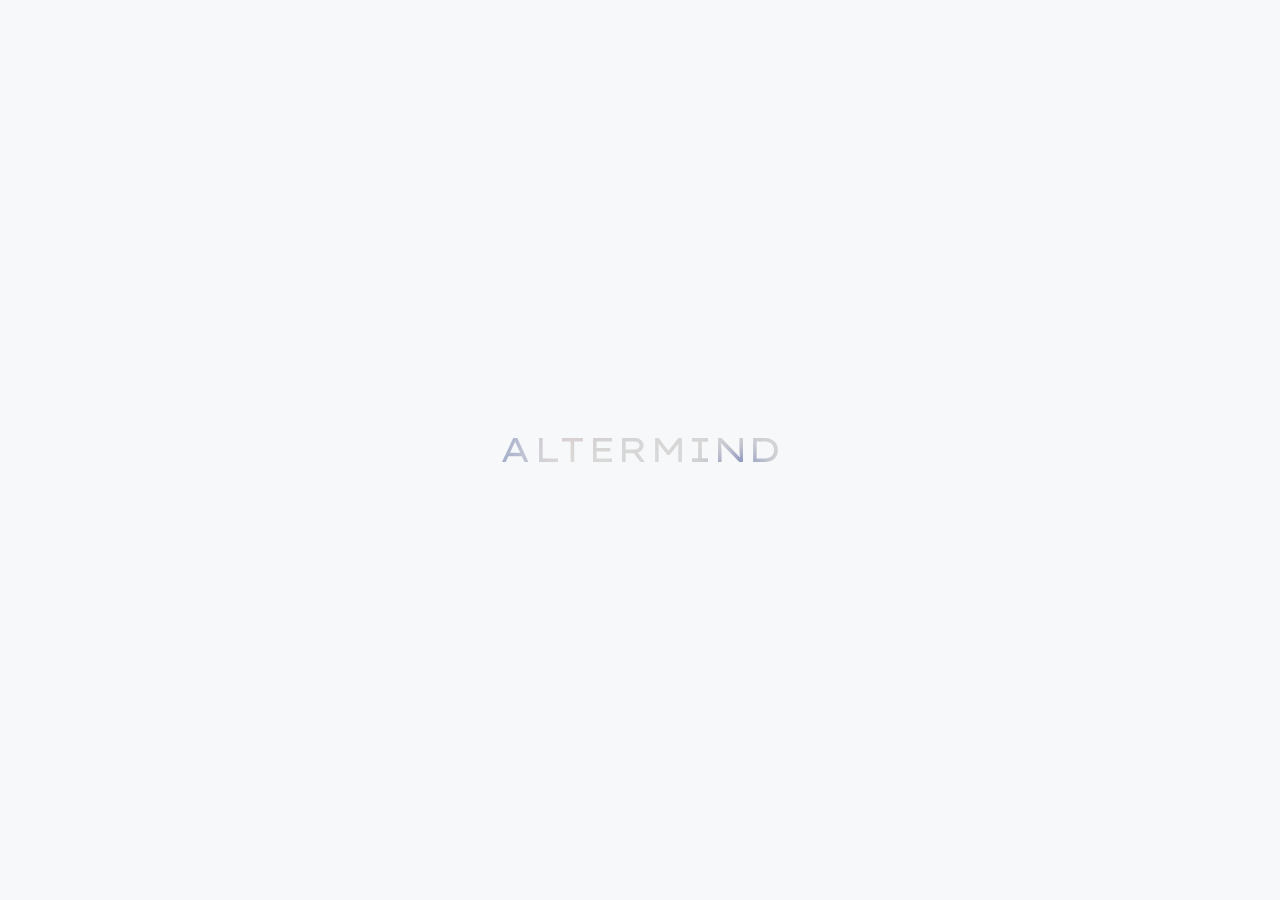
<file: index.html>
<!DOCTYPE html><html  lang="en"><head>
<!-- Offline archive of https://www.altermind.studio/ captured with Toolspea Website Clone on 2026-09-24T17:05:57.923Z. Server-dependent features such as forms, search and checkout only work on the live site. --><meta charset="utf-8">
<meta name="viewport" content="width=device-width, initial-scale=1">
<script type="importmap">{"imports":{"#entry":"./assets/js/MLVXKPYZ.js"}}</script>
<title>Altermind - We Craft Total Immersion</title>
<link rel="preconnect" href="https://fonts.googleapis.com">
<link rel="preconnect" href="https://fonts.gstatic.com" crossorigin>
<link rel="stylesheet" href="assets/css/css2.css">
<style>*,::backdrop,:after,:before{--tw-border-spacing-x:0;--tw-border-spacing-y:0;--tw-translate-x:0;--tw-translate-y:0;--tw-rotate:0;--tw-skew-x:0;--tw-skew-y:0;--tw-scale-x:1;--tw-scale-y:1;--tw-pan-x: ;--tw-pan-y: ;--tw-pinch-zoom: ;--tw-scroll-snap-strictness:proximity;--tw-gradient-from-position: ;--tw-gradient-via-position: ;--tw-gradient-to-position: ;--tw-ordinal: ;--tw-slashed-zero: ;--tw-numeric-figure: ;--tw-numeric-spacing: ;--tw-numeric-fraction: ;--tw-ring-inset: ;--tw-ring-offset-width:0px;--tw-ring-offset-color:#fff;--tw-ring-color:#3b82f680;--tw-ring-offset-shadow:0 0 #0000;--tw-ring-shadow:0 0 #0000;--tw-shadow:0 0 #0000;--tw-shadow-colored:0 0 #0000;--tw-blur: ;--tw-brightness: ;--tw-contrast: ;--tw-grayscale: ;--tw-hue-rotate: ;--tw-invert: ;--tw-saturate: ;--tw-sepia: ;--tw-drop-shadow: ;--tw-backdrop-blur: ;--tw-backdrop-brightness: ;--tw-backdrop-contrast: ;--tw-backdrop-grayscale: ;--tw-backdrop-hue-rotate: ;--tw-backdrop-invert: ;--tw-backdrop-opacity: ;--tw-backdrop-saturate: ;--tw-backdrop-sepia: ;--tw-contain-size: ;--tw-contain-layout: ;--tw-contain-paint: ;--tw-contain-style: }/*! tailwindcss v3.4.18 | MIT License | https://tailwindcss.com*/*,:after,:before{border:0 solid;box-sizing:border-box}:after,:before{--tw-content:""}:host,html{line-height:1.5;-webkit-text-size-adjust:100%;font-family:Inter;font-feature-settings:normal;font-variation-settings:normal;tab-size:4;-webkit-tap-highlight-color:transparent}body{line-height:inherit;margin:0}hr{border-top-width:1px;color:inherit;height:0}abbr:where([title]){-webkit-text-decoration:underline dotted;text-decoration:underline dotted}h1,h2,h3,h4,h5,h6{font-size:inherit;font-weight:inherit}a{color:inherit;text-decoration:inherit}b,strong{font-weight:bolder}code,kbd,pre,samp{font-family:ui-monospace,SFMono-Regular,Menlo,Monaco,Consolas,Liberation Mono,Courier New,monospace;font-feature-settings:normal;font-size:1em;font-variation-settings:normal}small{font-size:80%}sub,sup{font-size:75%;line-height:0;position:relative;vertical-align:initial}sub{bottom:-.25em}sup{top:-.5em}table{border-collapse:collapse;border-color:inherit;text-indent:0}button,input,optgroup,select,textarea{color:inherit;font-family:inherit;font-feature-settings:inherit;font-size:100%;font-variation-settings:inherit;font-weight:inherit;letter-spacing:inherit;line-height:inherit;margin:0;padding:0}button,select{text-transform:none}button,input:where([type=button]),input:where([type=reset]),input:where([type=submit]){-webkit-appearance:button;background-color:initial;background-image:none}:-moz-focusring{outline:auto}:-moz-ui-invalid{box-shadow:none}progress{vertical-align:initial}::-webkit-inner-spin-button,::-webkit-outer-spin-button{height:auto}[type=search]{-webkit-appearance:textfield;outline-offset:-2px}::-webkit-search-decoration{-webkit-appearance:none}::-webkit-file-upload-button{-webkit-appearance:button;font:inherit}summary{display:list-item}blockquote,dd,dl,figure,h1,h2,h3,h4,h5,h6,hr,p,pre{margin:0}fieldset{margin:0}fieldset,legend{padding:0}menu,ol,ul{list-style:none;margin:0;padding:0}dialog{padding:0}textarea{resize:vertical}input::placeholder,textarea::placeholder{color:#9ca3af;opacity:1}[role=button],button{cursor:pointer}:disabled{cursor:default}audio,canvas,embed,iframe,img,object,svg,video{display:block;vertical-align:middle}img,video{height:auto;max-width:100%}[hidden]:where(:not([hidden=until-found])){display:none}.pointer-events-none{pointer-events:none}.pointer-events-auto{pointer-events:auto}.invisible{visibility:hidden}.fixed{position:fixed}.absolute{position:absolute}.relative{position:relative}.-inset-100{inset:-10rem}.inset-0{inset:0}.inset-x-0{left:0;right:0}.-bottom-15{bottom:-1.5rem}.bottom-0{bottom:0}.bottom-20{bottom:2rem}.bottom-30{bottom:3rem}.bottom-40{bottom:4rem}.left-0{left:0}.left-1\/2{left:50%}.left-23{left:2.3rem}.left-50{left:5rem}.right-0{right:0}.right-1\/2{right:50%}.right-23{right:2.3rem}.top-0{top:0}.top-1{top:.1rem}.top-1\/2{top:50%}.top-15{top:1.5rem}.top-30{top:3rem}.top-70{top:7rem}.top-\[calc\(100\%-1\.3rem\)\]{top:calc(100% - 1.3rem)}.z-1{z-index:1}.z-10{z-index:10}.z-2{z-index:2}.z-3{z-index:3}.z-5{z-index:5}.z-9{z-index:9}.z-\[9997\]{z-index:9997}.z-\[9998\]{z-index:9998}.z-\[9999\]{z-index:9999}.order-3{order:3}.order-4{order:4}.col-span-1{grid-column:span 1/span 1}.col-span-3{grid-column:span 3/span 3}.col-span-4{grid-column:span 4/span 4}.mx-auto{margin-left:auto;margin-right:auto}.-ml-\[1em\]{margin-left:-1em}.-mt-100{margin-top:-10rem}.-mt-80{margin-top:-8rem}.mb-100{margin-bottom:10rem}.mb-20{margin-bottom:2rem}.mb-50{margin-bottom:5rem}.mb-90{margin-bottom:9rem}.mt-10{margin-top:1rem}.mt-100{margin-top:10rem}.mt-130{margin-top:13rem}.mt-15{margin-top:1.5rem}.mt-20{margin-top:2rem}.mt-200{margin-top:20rem}.mt-25{margin-top:2.5rem}.mt-30{margin-top:3rem}.mt-35{margin-top:3.5rem}.mt-45{margin-top:4.5rem}.mt-50{margin-top:5rem}.mt-55{margin-top:5.5rem}.mt-60{margin-top:6rem}.mt-75{margin-top:7.5rem}.block{display:block}.inline-block{display:inline-block}.flex{display:flex}.inline-flex{display:inline-flex}.grid{display:grid}.hidden{display:none}.size-110{height:11rem;width:11rem}.size-12{height:1.2rem;width:1.2rem}.size-18{height:1.8rem;width:1.8rem}.size-26{height:2.6rem;width:2.6rem}.size-\[35rem\]{height:35rem;width:35rem}.size-\[38\.5rem\]{height:38.5rem;width:38.5rem}.size-\[40rem\]{height:40rem;width:40rem}.h-1{height:.1rem}.h-10{height:1rem}.h-12{height:1.2rem}.h-15{height:1.5rem}.h-22{height:2.2rem}.h-26{height:2.6rem}.h-44{height:4.4rem}.h-500{height:50rem}.h-\[3\.5em\]{height:3.5em}.h-auto{height:auto}.h-full{height:100%}.h-half-screen{height:45vh}.min-h-\[55rem\]{min-height:55rem}.w-1\/2{width:50%}.w-11{width:1.1rem}.w-\[140\%\]{width:140%}.w-\[1px\]{width:1px}.w-auto{width:auto}.w-full{width:100%}.max-w-\[20rem\]{max-width:20rem}.max-w-\[27\.5rem\]{max-width:27.5rem}.max-w-\[30rem\]{max-width:30rem}.max-w-\[35rem\]{max-width:35rem}.flex-shrink{flex-shrink:1}.origin-left{transform-origin:left}.origin-top-left{transform-origin:top left}.-translate-x-1\/2{--tw-translate-x:-50%}.-translate-x-1\/2,.-translate-y-1\/2{transform:translate(var(--tw-translate-x),var(--tw-translate-y)) rotate(var(--tw-rotate)) skew(var(--tw-skew-x)) skewY(var(--tw-skew-y)) scaleX(var(--tw-scale-x)) scaleY(var(--tw-scale-y))}.-translate-y-1\/2{--tw-translate-y:-50%}.rotate-\[1\.5deg\]{--tw-rotate:1.5deg}.rotate-\[1\.5deg\],.scale-90{transform:translate(var(--tw-translate-x),var(--tw-translate-y)) rotate(var(--tw-rotate)) skew(var(--tw-skew-x)) skewY(var(--tw-skew-y)) scaleX(var(--tw-scale-x)) scaleY(var(--tw-scale-y))}.scale-90{--tw-scale-x:.9;--tw-scale-y:.9}.transform{transform:translate(var(--tw-translate-x),var(--tw-translate-y)) rotate(var(--tw-rotate)) skew(var(--tw-skew-x)) skewY(var(--tw-skew-y)) scaleX(var(--tw-scale-x)) scaleY(var(--tw-scale-y))}.cursor-pointer{cursor:pointer}.resize{resize:both}.grid-cols-1{grid-template-columns:repeat(1,minmax(0,1fr))}.flex-col{flex-direction:column}.items-start{align-items:flex-start}.items-center{align-items:center}.justify-center{justify-content:center}.justify-between{justify-content:space-between}.gap-50{gap:5rem}.gap-8{gap:.8rem}.gap-x-10{column-gap:1rem}.gap-x-16{column-gap:1.6rem}.gap-x-20{column-gap:2rem}.gap-x-30{column-gap:3rem}.gap-x-50{column-gap:5rem}.gap-x-8{column-gap:.8rem}.gap-x-\[\.1em\]{column-gap:.1em}.gap-x-\[1\.5em\]{column-gap:1.5em}.gap-y-10{row-gap:1rem}.gap-y-15{row-gap:1.5rem}.gap-y-45{row-gap:4.5rem}.gap-y-50{row-gap:5rem}.gap-y-65{row-gap:6.5rem}.overflow-hidden{overflow:hidden}.whitespace-nowrap{white-space:nowrap}.rounded-\[\.4rem\]{border-radius:.4rem}.rounded-full{border-radius:9999px}.border{border-width:1px}.border-b{border-bottom-width:1px}.border-black\/10{border-color:#01012e1a}.border-current{border-color:currentColor}.bg-bg-blue{--tw-bg-opacity:1;background-color:rgb(92 46 219/var(--tw-bg-opacity,1))}.bg-bg-green{--tw-bg-opacity:1;background-color:rgb(120 194 42/var(--tw-bg-opacity,1))}.bg-bg-midnight{--tw-bg-opacity:1;background-color:rgb(1 1 46/var(--tw-bg-opacity,1))}.bg-bg-red{--tw-bg-opacity:1;background-color:rgb(112 6 6/var(--tw-bg-opacity,1))}.bg-black{--tw-bg-opacity:1;background-color:rgb(1 1 46/var(--tw-bg-opacity,1))}.bg-white{--tw-bg-opacity:1;background-color:rgb(247 248 249/var(--tw-bg-opacity,1))}.bg-white-off{--tw-bg-opacity:1;background-color:rgb(228 227 223/var(--tw-bg-opacity,1))}.bg-yellow{--tw-bg-opacity:1;background-color:rgb(219 249 121/var(--tw-bg-opacity,1))}.bg-center{background-position:50%}.bg-no-repeat{background-repeat:no-repeat}.fill-current{fill:currentColor}.stroke-current{stroke:currentColor}.p-10{padding:1rem}.p-100{padding:10rem}.p-15{padding:1.5rem}.p-30{padding:3rem}.px-12{padding-left:1.2rem;padding-right:1.2rem}.px-23{padding-left:2.3rem;padding-right:2.3rem}.px-24{padding-left:2.4rem;padding-right:2.4rem}.px-25{padding-left:2.5rem;padding-right:2.5rem}.px-40{padding-left:4rem;padding-right:4rem}.px-60{padding-left:6rem;padding-right:6rem}.py-110{padding-bottom:11rem;padding-top:11rem}.py-20{padding-bottom:2rem;padding-top:2rem}.py-250{padding-bottom:25rem;padding-top:25rem}.pb-10{padding-bottom:1rem}.pb-150{padding-bottom:15rem}.pb-190{padding-bottom:19rem}.pb-20{padding-bottom:2rem}.pb-23{padding-bottom:2.3rem}.pb-250{padding-bottom:25rem}.pb-40{padding-bottom:4rem}.pb-50{padding-bottom:5rem}.pb-85{padding-bottom:8.5rem}.pt-105{padding-top:10.5rem}.pt-110{padding-top:11rem}.pt-150{padding-top:15rem}.pt-23{padding-top:2.3rem}.pt-30{padding-top:3rem}.pt-35{padding-top:3.5rem}.pt-40{padding-top:4rem}.pt-\[\.1em\]{padding-top:.1em}.pt-\[100\%\]{padding-top:100%}.pt-\[150\.75\%\]{padding-top:150.75%}.pt-\[160\%\]{padding-top:160%}.pt-\[50\%\]{padding-top:50%}.pt-\[8\.6\%\]{padding-top:8.6%}.pt-\[89\%\]{padding-top:89%}.pt-\[93\.75\%\]{padding-top:93.75%}.text-center{text-align:center}.font-disp{font-family:scream}.font-zetta{font-family:Lexend Zetta}.\!text-90{font-size:9rem!important}.text-10{font-size:1rem}.text-14{font-size:1.4rem}.text-15{font-size:1.5rem}.text-16{font-size:1.6rem}.text-18{font-size:1.8rem}.text-20{font-size:2rem}.text-24{font-size:2.4rem}.text-32{font-size:3.2rem}.text-36{font-size:3.6rem}.text-6{font-size:.6rem}.text-90{font-size:9rem}.text-\[24rem\]{font-size:24rem}.font-bold{font-weight:700}.uppercase{text-transform:uppercase}.lowercase{text-transform:lowercase}.leading-\[\.85\]{line-height:.85}.leading-\[\.8\]{line-height:.8}.leading-\[1\.1\]{line-height:1.1}.leading-\[1\.2\]{line-height:1.2}.leading-\[1\.4\]{line-height:1.4}.leading-none{line-height:1}.text-\[\#BFBFBF\]{--tw-text-opacity:1;color:rgb(191 191 191/var(--tw-text-opacity,1))}.text-\[\#E9E9E7\]{--tw-text-opacity:1;color:rgb(233 233 231/var(--tw-text-opacity,1))}.text-black{--tw-text-opacity:1;color:rgb(1 1 46/var(--tw-text-opacity,1))}.text-blue-light{--tw-text-opacity:1;color:rgb(196 247 230/var(--tw-text-opacity,1))}.text-blue-mid{--tw-text-opacity:1;color:rgb(122 180 202/var(--tw-text-opacity,1))}.text-gray-2{--tw-text-opacity:1;color:rgb(191 191 191/var(--tw-text-opacity,1))}.text-pink-light{--tw-text-opacity:1;color:rgb(239 187 241/var(--tw-text-opacity,1))}.text-purple{--tw-text-opacity:1;color:rgb(80 40 190/var(--tw-text-opacity,1))}.text-violet{--tw-text-opacity:1;color:rgb(103 103 145/var(--tw-text-opacity,1))}.text-white{--tw-text-opacity:1;color:rgb(247 248 249/var(--tw-text-opacity,1))}.opacity-0{opacity:0}.opacity-10{opacity:.1}.opacity-100{opacity:1}.opacity-40{opacity:.4}.opacity-50{opacity:.5}.opacity-60{opacity:.6}.outline{outline-style:solid}.transition{transition-duration:.15s;transition-property:color,background-color,border-color,text-decoration-color,fill,stroke,opacity,box-shadow,transform,filter,backdrop-filter;transition-timing-function:cubic-bezier(.23,1,.32,1)}.transition-colors{transition-duration:.15s;transition-property:color,background-color,border-color,text-decoration-color,fill,stroke;transition-timing-function:cubic-bezier(.23,1,.32,1)}.transition-opacity{transition-duration:.15s;transition-property:opacity;transition-timing-function:cubic-bezier(.23,1,.32,1)}.transition-transform{transition-duration:.15s;transition-property:transform;transition-timing-function:cubic-bezier(.23,1,.32,1)}.duration-1000{transition-duration:1s}.duration-300{transition-duration:.3s}.duration-500{transition-duration:.5s}.ease-out-expo{transition-timing-function:cubic-bezier(.19,1,.22,1)}.will-change-transform{will-change:transform}.before\:absolute:before{content:var(--tw-content);position:absolute}.before\:-inset-15:before{content:var(--tw-content);inset:-1.5rem}@media(min-width:650px){.s\:absolute{position:absolute}.s\:-bottom-40{bottom:-4rem}.s\:left-0{left:0}.s\:left-auto{left:auto}.s\:right-0{right:0}.s\:right-30{right:3rem}.s\:top-0{top:0}.s\:top-40{top:4rem}.s\:top-50{top:5rem}.s\:order-1{order:1}.s\:order-2{order:2}.s\:col-span-1{grid-column:span 1/span 1}.s\:col-span-12{grid-column:span 12/span 12}.s\:col-span-3{grid-column:span 3/span 3}.s\:col-span-4{grid-column:span 4/span 4}.s\:col-span-5{grid-column:span 5/span 5}.s\:col-span-6{grid-column:span 6/span 6}.s\:col-span-7{grid-column:span 7/span 7}.s\:col-span-8{grid-column:span 8/span 8}.s\:col-span-9{grid-column:span 9/span 9}.s\:col-start-3{grid-column-start:3}.s\:col-start-5{grid-column-start:5}.s\:col-start-9{grid-column-start:9}.s\:mx-100{margin-left:10rem;margin-right:10rem}.s\:my-50{margin-bottom:5rem;margin-top:5rem}.s\:mb-0{margin-bottom:0}.s\:mb-150{margin-bottom:15rem}.s\:mt-0{margin-top:0}.s\:mt-100{margin-top:10rem}.s\:mt-225{margin-top:22.5rem}.s\:mt-250{margin-top:25rem}.s\:mt-35{margin-top:3.5rem}.s\:mt-40{margin-top:4rem}.s\:mt-55{margin-top:5.5rem}.s\:mt-\[35rem\]{margin-top:35rem}.s\:mt-\[45rem\]{margin-top:45rem}.s\:block{display:block}.s\:flex{display:flex}.s\:size-\[42\.5rem\]{height:42.5rem;width:42.5rem}.s\:h-15{height:1.5rem}.s\:h-\[300vh\]{height:300vh}.s\:h-\[39\.9rem\]{height:39.9rem}.s\:h-full-screen{height:100svh}.s\:min-h-\[60rem\]{min-height:60rem}.s\:min-h-full-screen{min-height:100svh}.s\:w-17{width:1.7rem}.s\:w-\[37\.7rem\]{width:37.7rem}.s\:min-w-\[42\.5rem\]{min-width:42.5rem}.s\:max-w-\[110rem\]{max-width:110rem}.s\:max-w-\[116\.5rem\]{max-width:116.5rem}.s\:max-w-\[142\.5rem\]{max-width:142.5rem}.s\:max-w-\[25rem\]{max-width:25rem}.s\:max-w-\[40rem\]{max-width:40rem}.s\:max-w-\[42\.5rem\]{max-width:42.5rem}.s\:max-w-\[44\.1rem\]{max-width:44.1rem}.s\:max-w-\[45rem\]{max-width:45rem}.s\:max-w-\[46\.5rem\]{max-width:46.5rem}.s\:max-w-\[50rem\]{max-width:50rem}.s\:max-w-\[65\.5rem\]{max-width:65.5rem}.s\:max-w-\[75\%\]{max-width:75%}.s\:max-w-\[80rem\]{max-width:80rem}.s\:max-w-\[85rem\]{max-width:85rem}.s\:max-w-\[91\.5rem\]{max-width:91.5rem}.s\:grid-cols-2{grid-template-columns:repeat(2,minmax(0,1fr))}.s\:flex-row{flex-direction:row}.s\:items-start{align-items:flex-start}.s\:justify-center{justify-content:center}.s\:gap-170{gap:17rem}.s\:gap-y-140{row-gap:14rem}.s\:gap-y-250{row-gap:25rem}.s\:overflow-hidden{overflow:hidden}.s\:whitespace-nowrap{white-space:nowrap}.s\:bg-transparent{background-color:initial}.s\:p-20{padding:2rem}.s\:px-0{padding-left:0;padding-right:0}.s\:px-60{padding-left:6rem;padding-right:6rem}.s\:py-225{padding-bottom:22.5rem;padding-top:22.5rem}.s\:py-55{padding-bottom:5.5rem;padding-top:5.5rem}.s\:py-\[37\.5svh\]{padding-bottom:37.5svh;padding-top:37.5svh}.s\:pb-0{padding-bottom:0}.s\:pb-120{padding-bottom:12rem}.s\:pb-225{padding-bottom:22.5rem}.s\:pb-450{padding-bottom:45rem}.s\:pb-\[35rem\]{padding-bottom:35rem}.s\:pt-100{padding-top:10rem}.s\:pt-225{padding-top:22.5rem}.s\:pt-40{padding-top:4rem}.s\:pt-425{padding-top:42.5rem}.s\:pt-50{padding-top:5rem}.s\:pt-\[100\%\]{padding-top:100%}.s\:pt-\[37\.5svh\]{padding-top:37.5svh}.s\:text-left{text-align:left}.s\:text-10{font-size:1rem}.s\:text-20{font-size:2rem}.s\:text-28{font-size:2.8rem}.s\:text-42{font-size:4.2rem}.s\:text-48{font-size:4.8rem}.s\:text-56{font-size:5.6rem}.s\:text-\[58\.5rem\]{font-size:58.5rem}}@media(hover:hover)and (pointer:fine){.has-hover\:pointer-events-auto{pointer-events:auto}.has-hover\:min-h-full-screen{min-height:100svh}.has-hover\:pt-225{padding-top:22.5rem}.has-hover\:hover\:border-black:hover{--tw-border-opacity:1;border-color:rgb(1 1 46/var(--tw-border-opacity,1))}.has-hover\:hover\:bg-black:hover{--tw-bg-opacity:1;background-color:rgb(1 1 46/var(--tw-bg-opacity,1))}.has-hover\:hover\:text-yellow:hover{--tw-text-opacity:1;color:rgb(219 249 121/var(--tw-text-opacity,1))}.group:hover .has-hover\:group-hover\:translate-y-\[\.5rem\]{--tw-translate-y:.5rem}.group:hover .has-hover\:group-hover\:scale-\[1\.025\],.group:hover .has-hover\:group-hover\:translate-y-\[\.5rem\]{transform:translate(var(--tw-translate-x),var(--tw-translate-y)) rotate(var(--tw-rotate)) skew(var(--tw-skew-x)) skewY(var(--tw-skew-y)) scaleX(var(--tw-scale-x)) scaleY(var(--tw-scale-y))}.group:hover .has-hover\:group-hover\:scale-\[1\.025\]{--tw-scale-x:1.025;--tw-scale-y:1.025}.group:hover .has-hover\:group-hover\:scale-\[1\.05\]{--tw-scale-x:1.05;--tw-scale-y:1.05;transform:translate(var(--tw-translate-x),var(--tw-translate-y)) rotate(var(--tw-rotate)) skew(var(--tw-skew-x)) skewY(var(--tw-skew-y)) scaleX(var(--tw-scale-x)) scaleY(var(--tw-scale-y))}@media(min-width:650px){.has-hover\:s\:pb-0{padding-bottom:0}}}@media(max-width:649px){.max-s\:translate-x-1\/2{--tw-translate-x:50%;transform:translate(var(--tw-translate-x),var(--tw-translate-y)) rotate(var(--tw-rotate)) skew(var(--tw-skew-x)) skewY(var(--tw-skew-y)) scaleX(var(--tw-scale-x)) scaleY(var(--tw-scale-y))}.max-s\:\!text-5{font-size:.5rem!important}}</style>
<style>@font-face{font-display:swap;font-family:scream;font-style:normal;font-weight:500;src:url(/_nuxt/FKScreamer-Medium.D72qgiPP.woff2) format("woff2"),url(/_nuxt/FKScreamer-Medium.D2WcIUI1.woff) format("woff")}:root{--size:402}@media(min-width:650px){:root{--size:1920}}html{font-feature-settings:"liga" 1;font-kerning:none;font-size:clamp(1px,10px,10 * 100vw/var(--size));font-variant-ligatures:common-ligatures;-webkit-text-size-adjust:none;-webkit-font-smoothing:subpixel-antialiased;-webkit-font-smoothing:antialiased;-webkit-tap-highlight-color:rgba(0,0,0,0);-webkit-tap-highlight-color:transparent;background-color:#e4e3df;color:#01012e}body,html{min-height:100%;overscroll-behavior:none;width:100%}body{font-family:Inter;font-optical-sizing:auto;font-size:2.4rem;font-style:normal;font-weight:400;line-height:1.25}@media(min-width:650px){body{font-size:2.8rem}}body.is-loading{cursor:wait}button{border-radius:0;font-family:inherit}button,input,textarea{-webkit-appearance:none;-moz-appearance:none;appearance:none}input,textarea{background:transparent;border:0;border-radius:0;box-shadow:none;margin:0;outline:0;padding:0}::-moz-placeholder{color:#01012e}::placeholder{color:#01012e}*{box-sizing:border-box}a,button{pointer-events:auto}.txt>:not(:last-child){margin-bottom:3rem}.txt h3{font-size:2.5rem;font-weight:100;line-height:1;margin-bottom:1rem!important;text-transform:uppercase}.txt a{text-decoration:underline}.txt ol,.txt ul{display:flex;flex-direction:column;gap:.2em 0;list-style-type:none}.txt ol li,.txt ul li{padding-left:1em;position:relative}.txt ol li:before,.txt ul li:before{background-color:currentColor;border-radius:99px;content:"";height:.25em;left:.15em;position:absolute;top:.5em;width:.25em}.h2{font-family:scream;font-size:5rem;line-height:.85;text-transform:uppercase}@media(max-width:649px){.h2 br{display:none!important}}@media(min-width:650px){.h2{font-size:5.6rem}}.h1{font-family:scream;font-size:5.6rem;line-height:.85;text-transform:uppercase}@media(max-width:649px){.h1 br{display:none!important}}@media(min-width:650px){.h1{font-size:11.6rem}}.eyebrow{font-family:Lexend Zetta;font-size:1rem;text-transform:uppercase}@media(min-width:650px){.eyebrow{font-size:.9rem}}.font-zetta{font-family:Lexend Zetta,serif;font-optical-sizing:auto;font-style:normal;font-weight:400}.font-inter{font-family:Inter,serif;font-optical-sizing:auto;font-style:normal;font-weight:400}.site-max{margin-left:auto;margin-right:auto;max-width:192rem;padding-left:2.3rem;padding-right:2.3rem;width:100%}.site-max .site-max{padding-left:0;padding-right:0}@media(min-width:650px){.site-max{padding-left:18.3rem;padding-right:18.3rem}}.site-grid{--gap:.7rem;--cols:4;display:grid;grid-template-columns:repeat(var(--cols),minmax(0,1fr));grid-column-gap:var(--gap)}@media(min-width:650px){.site-grid{--gap:1.6rem;--cols:12}}.media-fill img,.media-fill video{-o-object-fit:cover;object-fit:cover}.media-contain img,.media-contain video,.media-fill img,.media-fill video,.media-fit img,.media-fit video{height:100%;left:0;position:absolute;top:0;width:100%}.media-contain img,.media-contain video{-o-object-fit:contain;object-fit:contain}.cursor-grab{cursor:grab}.cursor-grab.is-grabbing{cursor:grabbing}.aspect{padding-top:var(--aspect)}.uline{display:inline-flex;position:relative;white-space:nowrap;--bottom:0}.uline:before{background-color:currentColor;bottom:var(--bottom);content:"";height:.05em;left:0;min-height:1px;position:absolute;right:0;transform:scaleX(0);transform-origin:right;transition:transform .75s cubic-bezier(.19,1,.22,1)}@media(hover:hover)and (pointer:fine){.uline:hover:before{transform:scaleX(1);transform-origin:left}}.uline.nuxt-link-exact-active:before,.uline.sh__link.nuxt-link-active:before{transform:scaleX(1);transform-origin:left}.uline-double{display:inline-flex;position:relative;white-space:nowrap;--bottom:0}.uline-double:after,.uline-double:before{background-color:currentColor;bottom:var(--bottom);content:"";height:.05em;left:0;min-height:1px;position:absolute;right:0}.uline-double:before{transform:scaleX(1);transform-origin:left;transition:transform .75s cubic-bezier(.19,1,.22,1);transition-delay:.5s}.uline-double:after{transform:scaleX(0);transform-origin:right;transition:transform .75s cubic-bezier(.19,1,.22,1);transition-delay:0s}@media(hover:hover)and (pointer:fine){.uline-double:hover:before{transform:scaleX(0);transform-origin:right;transition:transform .75s cubic-bezier(.19,1,.22,1);transition-delay:0s}.uline-double:hover:after{transform:scaleX(1);transform-origin:left;transition:transform .75s cubic-bezier(.19,1,.22,1);transition-delay:.2s}}.cursor-none{cursor:none}.radius-fix{-webkit-mask-image:-webkit-radial-gradient(#fff,#000)}.fade-enter-active,.fade-leave-active{transition:opacity .5s ease-out}.fade-enter,.fade-leave-active{opacity:0}input,textarea{min-width:0}.plus{height:.2rem;min-height:2px;position:relative;width:1rem}.plus:after,.plus:before{background-color:currentColor;content:"";height:100%;left:0;position:absolute;top:0;width:100%}.plus:after{transform:transition .75s cubic-bezier(.19,1,.22,1);transform:rotate(90deg)}.is-active .plus:after{transform:rotate(0)}.mmt__lines:after,.mmt__lines:before{background-color:currentColor;content:"";height:100%;left:0;position:absolute;top:0;transition:transform 1s cubic-bezier(.19,1,.22,1);width:100%}.mmt__lines:before{transform:translateY(-4px)}.mmt__lines:after{transform:translateY(4px)}.is-menu .mmt__lines:before{transform:translateY(0) rotate(45deg)}.is-menu .mmt__lines:after{transform:translateY(0) rotate(-45deg)}.icon{display:inline-flex;fill:currentColor;height:1em;stroke:currentColor;stroke-width:0;width:1em}.icon-arrow-left,.icon-arrow-right{width:1.341796875em}.icon-moon{width:1.0009765625em}.icon-pip{width:.8232421875em}.icon-sun{width:.9951171875em}.icon-wind{width:1.12890625em}.x{--size-x:1.2rem;height:2px;position:relative;transition:transform .75s cubic-bezier(.19,1,.22,1);width:var(--size-x)}.x__line{background-color:currentColor;height:100%;left:0;position:absolute;top:0;width:100%}.x__line:first-child{transform:rotate(45deg)}.x__line:nth-child(2){transform:rotate(-45deg)}.x-trig:hover .x{transform:rotate(90deg)}.h-scale{transition:transform 1s cubic-bezier(.19,1,.22,1)}.h-trig:hover .h-scale{transform:scale(1.025)}.screen-h{height:100vh;height:100svh}@media(min-width:650px){.screen-h-s{height:100vh;height:100svh}}.stack{display:grid}.stack.--center{place-items:center}.stack>*{grid-area:1/1}</style>
<style>.signup{max-width:50.5rem}.signup__input{align-items:center;-webkit-appearance:none;-moz-appearance:none;appearance:none;border:1px solid #bcbab5;border-radius:999px;display:flex;height:6.8rem;min-width:0;padding:1rem 4rem;width:100%}.signup ::-moz-placeholder{color:#01012e}.signup ::placeholder{color:#01012e}.signup.is-active .signup__input{border-color:#5028be}.signup.is-active ::-moz-placeholder{color:#5028be}.signup.is-active ::placeholder{color:#5028be}</style>
<style>.media__image{opacity:0}.media__image.is-loaded{opacity:1;transition:opacity .5s ease-out}</style>
<style>.btn{display:inline-flex;position:relative}.btn__label{transition:transform 1s cubic-bezier(.19,1,.22,1)}.btn__label:first-child{transform:translateY(0);transition-delay:.15s}@media(hover:hover)and (pointer:fine){.btn:hover .btn__label:first-child{transform:translateY(-100%);transition-delay:0s}}.btn__label:nth-child(2){transform:translateY(100%);transition-delay:0s}@media(hover:hover)and (pointer:fine){.btn:hover .btn__label:nth-child(2){transform:translateY(0);transition-delay:.15s}}</style>
<link rel="stylesheet" href="assets/css/default.CzCFUfM3.css" crossorigin>
<link rel="stylesheet" href="assets/css/BaseButton.8sL3Qqxk.css" crossorigin>
<link rel="stylesheet" href="assets/css/ImageSimple.D_dJlSj1.css" crossorigin>
<link rel="stylesheet" href="assets/css/index.TdPfL-lO.css" crossorigin>
<link rel="stylesheet" href="assets/css/index.JQ2mpfpS.css" crossorigin>
<link rel="preload" as="fetch" crossorigin="anonymous" href="assets/data/_payload.json">
<link rel="modulepreload" as="script" crossorigin href="assets/js/MLVXKPYZ.js">
<link rel="modulepreload" as="script" crossorigin href="assets/js/C_6UYrb6.js">
<link rel="modulepreload" as="script" crossorigin href="assets/js/B5OPPqTp.js">
<link rel="modulepreload" as="script" crossorigin href="assets/js/D4M30T7o.js">
<link rel="modulepreload" as="script" crossorigin href="assets/js/DgrsSPVJ.js">
<link rel="modulepreload" as="script" crossorigin href="assets/js/BFzkXxRd.js">
<link rel="modulepreload" as="script" crossorigin href="assets/js/C03a86YT.js">
<link rel="modulepreload" as="script" crossorigin href="assets/js/X9lrpXF_.js">
<link rel="modulepreload" as="script" crossorigin href="assets/js/DkarDyR2.js">
<link rel="preload" as="fetch" fetchpriority="low" crossorigin="anonymous" href="assets/data/50578152-4663-43c0-a3a2-ce2d09c99a7f.json">
<link rel="prefetch" as="script" crossorigin href="assets/js/CCSNY6yh.js">
<link rel="prefetch" as="script" crossorigin href="assets/js/pFzbiDoZ.js">
<link rel="prefetch" as="script" crossorigin href="assets/js/Br7hBn5C.js">
<link rel="prefetch" as="script" crossorigin href="assets/js/skNmYH7f.js">
<link rel="prefetch" as="script" crossorigin href="assets/js/bTMDCSA_.js">
<meta name="robots" content="index, follow">
<meta name="description" content="We build interactive experiences that make brands stand out. Ready to make your brand story come to life? Get in touch.">
<meta property="og:type" content="website">
<meta property="og:title" content="Altermind - We Craft Total Immersion">
<meta property="og:description" content="We build interactive experiences that make brands stand out. Ready to make your brand story come to life? Get in touch.">
<meta property="og:site_name" content="Altermind - We Craft Total Immersion">
<meta property="og:image" content="assets/images/og-image.jpg">
<meta name="twitter:card" content="summary_large_image">
<meta name="twitter:title" content="Altermind - We Craft Total Immersion">
<meta name="twitter:description" content="We build interactive experiences that make brands stand out. Ready to make your brand story come to life? Get in touch.">
<meta name="twitter:image" content="assets/images/og-image.jpg">
<link rel="icon" type="image/x-icon" href="/favicon.ico">
<link rel="icon" type="image/png" sizes="16x16" href="assets/icons/favicon-16x16.png">
<link rel="icon" type="image/png" sizes="32x32" href="assets/icons/favicon-32x32.png">
<link rel="apple-touch-icon" href="assets/icons/apple-touch-icon.png">
<link rel="icon" type="image/png" sizes="192x192" href="assets/icons/android-chrome-192x192.png">
<link rel="icon" type="image/png" sizes="512x512" href="assets/icons/android-chrome-512x512.png">
<link rel="manifest" href="assets/icons/site.webmanifest">
<script>document.addEventListener('DOMContentLoaded',()=>{document.querySelectorAll('a[href]').forEach((a)=>{const href=a.getAttribute('href');const routes={'impact/index.html':'/impact/','join-our-team/index.html':'/join-our-team/','privacy-policy/index.html':'/privacy-policy/'};if(href&&routes[href])a.setAttribute('href',routes[href])})})</script><script type="module" src="assets/js/MLVXKPYZ.js" crossorigin></script>
<script id="unhead:payload" type="application/json">{"title":"Altermind - We Craft Total Immersion"}</script></head><body><div id="__nuxt"><div><div class="fixed flex items-center inset-0 pointer-events-none z-[9999]"><div class="absolute inset-0 bg-white pointer-events-none"></div><div class="flex justify-center w-full relative overflow-hidden"><div class="relative flex mx-auto text-6 s:text-10"><div class="flex justify-center gap-x-[1.5em] h-[3.5em] overflow-hidden"><!--[--><img src="assets/images/A.svg" loading="eager" class="transition-opacity duration-500 ease-out opacity-0 w-auto js-logo-l"><img src="assets/images/L.svg" loading="eager" class="transition-opacity duration-500 ease-out opacity-0 w-auto js-logo-l"><img src="assets/images/T.svg" loading="eager" class="-ml-[1em] transition-opacity duration-500 ease-out opacity-0 w-auto js-logo-l"><img src="assets/images/E.svg" loading="eager" class="transition-opacity duration-500 ease-out opacity-0 w-auto js-logo-l"><img src="assets/images/R.svg" loading="eager" class="transition-opacity duration-500 ease-out opacity-0 w-auto js-logo-l"><img src="assets/images/M.svg" loading="eager" class="transition-opacity duration-500 ease-out opacity-0 w-auto js-logo-l"><img src="assets/images/I.svg" loading="eager" class="transition-opacity duration-500 ease-out opacity-0 w-auto js-logo-l"><img src="assets/images/N.svg" loading="eager" class="transition-opacity duration-500 ease-out opacity-0 w-auto js-logo-l"><img src="assets/images/D.svg" loading="eager" class="transition-opacity duration-500 ease-out opacity-0 w-auto js-logo-l"><!--]--></div></div></div></div><div class="fixed inset-0 pointer-events-none z-[9998]"><div class="absolute inset-0 z-1 js-t-mask"></div><div class="absolute inset-0 flex items-center justify-center z-2"><div class="relative flex mx-auto text-6 s:text-10 invisible js-logo"><div class="flex justify-center gap-x-[1.5em] h-[3.5em] overflow-hidden"><!--[--><img src="assets/images/A.svg" loading="eager" class="w-auto js-logo-l"><img src="assets/images/L.svg" loading="eager" class="w-auto js-logo-l"><img src="assets/images/T.svg" loading="eager" class="-ml-[1em] w-auto js-logo-l"><img src="assets/images/E.svg" loading="eager" class="w-auto js-logo-l"><img src="assets/images/R.svg" loading="eager" class="w-auto js-logo-l"><img src="assets/images/M.svg" loading="eager" class="w-auto js-logo-l"><img src="assets/images/I.svg" loading="eager" class="w-auto js-logo-l"><img src="assets/images/N.svg" loading="eager" class="w-auto js-logo-l"><img src="assets/images/D.svg" loading="eager" class="w-auto js-logo-l"><!--]--></div></div></div></div><span></span><!----><div><article class="relative z-1" data-theme><span aria-hidden="true"><span></span></span><!----></article></div><footer class="relative bg-white overflow-hidden z-9"><div class="relative"><div class="site-max pt-30 s:pt-100 pb-85 s:pb-120"><div class="site-grid"><div class="col-span-4 s:col-span-6"><h3 class="eyebrow">Stay up to date</h3><div class="mt-25 s:mt-35"><form id="signup" class="signup relative"><input value="" class="signup__input" type="email" name="email" placeholder="E-mail" required><button type="submit" class="flex items-center absolute top-0 right-0 px-40 h-full z-2"><svg class="h-12 w-auto" viewBox="0 0 23 12" fill="none" xmlns="http://www.w3.org/2000/svg"><path d="M6 6L21 6" class="stroke-current" stroke-width="2"></path><path d="M3 6L1.04308e-07 6" class="stroke-current" stroke-width="2"></path><path d="M16 1L21 6L16 11" class="stroke-current" stroke-width="2"></path></svg></button></form></div></div><div class="col-span-4 s:col-span-3 mt-45 s:mt-0"><h3 class="eyebrow">Sitemap</h3><ul class="flex flex-col items-start gap-y-10 mt-25 s:mt-35"><!--[--><li><a href="impact/index.html" class="uline"><!--[-->Impact<!--]--></a></li><li><a href="join-our-team/index.html" class="uline"><!--[-->Join<!--]--></a></li><li><a href="https://medium.com/@altermind.studio" target="_blank" rel="noopener noreferrer" class="uline"><!--[-->Insights &amp; Case studies<!--]--></a></li><!--]--></ul><div class="flex flex-col items-start mt-45 s:mt-100"><h3 class="eyebrow s:mt-100">Location</h3><p class="mt-25 s:mt-35">Based in Ghent,<br>Belgium</p><p class="text-20 leading-[1.2] mt-15">Available for projects<br>worldwide</p></div></div><div class="col-span-4 s:col-span-3 mt-45 s:mt-0"><h3 class="eyebrow">Find us online</h3><ul class="flex gap-x-30 items-center mt-25 s:mt-35"><li><a href="https://www.instagram.com/altermind.studio/" target="_blank" rel="noopener noreferrer" aria-label="Instagram"><svg class="size-18" viewBox="0 0 18 18" fill="none" xmlns="http://www.w3.org/2000/svg"><g clip-path="url(#clip0_703_6534)"><path d="M9 1.6207C11.4047 1.6207 11.6895 1.63125 12.6352 1.67344C13.5141 1.71211 13.9887 1.85977 14.3051 1.98281C14.7234 2.14453 15.0258 2.34141 15.3387 2.6543C15.6551 2.9707 15.8484 3.26953 16.0102 3.68789C16.1332 4.0043 16.2809 4.48242 16.3195 5.35781C16.3617 6.30703 16.3723 6.5918 16.3723 8.99297C16.3723 11.3977 16.3617 11.6824 16.3195 12.6281C16.2809 13.507 16.1332 13.9816 16.0102 14.298C15.8484 14.7164 15.6516 15.0187 15.3387 15.3316C15.0223 15.648 14.7234 15.8414 14.3051 16.0031C13.9887 16.1262 13.5105 16.2738 12.6352 16.3125C11.6859 16.3547 11.4012 16.3652 9 16.3652C6.59531 16.3652 6.31055 16.3547 5.36484 16.3125C4.48594 16.2738 4.01133 16.1262 3.69492 16.0031C3.27656 15.8414 2.97422 15.6445 2.66133 15.3316C2.34492 15.0152 2.15156 14.7164 1.98984 14.298C1.8668 13.9816 1.71914 13.5035 1.68047 12.6281C1.63828 11.6789 1.62773 11.3941 1.62773 8.99297C1.62773 6.58828 1.63828 6.30351 1.68047 5.35781C1.71914 4.47891 1.8668 4.0043 1.98984 3.68789C2.15156 3.26953 2.34844 2.96719 2.66133 2.6543C2.97773 2.33789 3.27656 2.14453 3.69492 1.98281C4.01133 1.85977 4.48945 1.71211 5.36484 1.67344C6.31055 1.63125 6.59531 1.6207 9 1.6207ZM9 0C6.55664 0 6.25078 0.0105469 5.29102 0.0527344C4.33477 0.0949219 3.67734 0.249609 3.10781 0.471094C2.51367 0.703125 2.01094 1.00898 1.51172 1.51172C1.00898 2.01094 0.703125 2.51367 0.471094 3.1043C0.249609 3.67734 0.0949219 4.33125 0.0527344 5.2875C0.0105469 6.25078 0 6.55664 0 9C0 11.4434 0.0105469 11.7492 0.0527344 12.709C0.0949219 13.6652 0.249609 14.3227 0.471094 14.8922C0.703125 15.4863 1.00898 15.9891 1.51172 16.4883C2.01094 16.9875 2.51367 17.2969 3.1043 17.5254C3.67734 17.7469 4.33125 17.9016 5.2875 17.9437C6.24727 17.9859 6.55312 17.9965 8.99648 17.9965C11.4398 17.9965 11.7457 17.9859 12.7055 17.9437C13.6617 17.9016 14.3191 17.7469 14.8887 17.5254C15.4793 17.2969 15.982 16.9875 16.4813 16.4883C16.9805 15.9891 17.2898 15.4863 17.5184 14.8957C17.7398 14.3227 17.8945 13.6687 17.9367 12.7125C17.9789 11.7527 17.9895 11.4469 17.9895 9.00352C17.9895 6.56016 17.9789 6.2543 17.9367 5.29453C17.8945 4.33828 17.7398 3.68086 17.5184 3.11133C17.2969 2.51367 16.991 2.01094 16.4883 1.51172C15.9891 1.0125 15.4863 0.703125 14.8957 0.474609C14.3227 0.253125 13.6688 0.0984375 12.7125 0.05625C11.7492 0.0105469 11.4434 0 9 0Z" fill="#204034"></path><path d="M9 4.37695C6.44766 4.37695 4.37695 6.44766 4.37695 9C4.37695 11.5523 6.44766 13.623 9 13.623C11.5523 13.623 13.623 11.5523 13.623 9C13.623 6.44766 11.5523 4.37695 9 4.37695ZM9 11.9988C7.34414 11.9988 6.00117 10.6559 6.00117 9C6.00117 7.34414 7.34414 6.00117 9 6.00117C10.6559 6.00117 11.9988 7.34414 11.9988 9C11.9988 10.6559 10.6559 11.9988 9 11.9988Z" fill="#204034"></path><path d="M14.8852 4.19453C14.8852 4.79219 14.4 5.27383 13.8059 5.27383C13.2082 5.27383 12.7266 4.78867 12.7266 4.19453C12.7266 3.59688 13.2117 3.11523 13.8059 3.11523C14.4 3.11523 14.8852 3.60039 14.8852 4.19453Z" fill="#204034"></path></g><defs><clipPath id="clip0_703_6534"><rect width="18" height="18" fill="white"></rect></clipPath></defs></svg></a></li><li><a href="https://www.linkedin.com/company/altermind-studio/" target="_blank" rel="noopener noreferrer" aria-label="Linkedin"><svg class="size-18" viewBox="0 0 18 18" fill="none" xmlns="http://www.w3.org/2000/svg"><g clip-path="url(#clip0_703_6535)"><path d="M16.6676 0H1.32891C0.594141 0 0 0.580078 0 1.29727V16.6992C0 17.4164 0.594141 18 1.32891 18H16.6676C17.4023 18 18 17.4164 18 16.7027V1.29727C18 0.580078 17.4023 0 16.6676 0ZM5.34023 15.3387H2.66836V6.74648H5.34023V15.3387ZM4.0043 5.57578C3.14648 5.57578 2.45391 4.8832 2.45391 4.02891C2.45391 3.17461 3.14648 2.48203 4.0043 2.48203C4.85859 2.48203 5.55117 3.17461 5.55117 4.02891C5.55117 4.87969 4.85859 5.57578 4.0043 5.57578ZM15.3387 15.3387H12.6703V11.1621C12.6703 10.1672 12.6527 8.88398 11.2816 8.88398C9.89297 8.88398 9.68203 9.97031 9.68203 11.0918V15.3387H7.01719V6.74648H9.57656V7.9207H9.61172C9.9668 7.2457 10.8387 6.53203 12.1359 6.53203C14.8395 6.53203 15.3387 8.31094 15.3387 10.6242V15.3387Z" fill="#204034"></path></g><defs><clipPath id="clip0_703_6535"><rect width="18" height="18" fill="white"></rect></clipPath></defs></svg></a></li></ul></div></div></div><div class="site-max flex justify-between text-[#BFBFBF] text-15"><p>Copyright Altermind © 2025</p><ul class="flex gap-x-20 items-center"><li><a href="privacy-policy/index.html" class="uline"><!--[-->Privacy policy<!--]--></a></li></ul></div><div class="relative w-full p-10 s:p-20 pt-35 s:pt-50"><figure class="media relative media-contain"><!--[--><div class="pt-[8.6%]"></div><!--]--><img src="assets/images/am.svg" alt="" class="media__image" draggable="false"></figure></div></div></footer><aside class="fixed bottom-30 left-23 right-23 s:right-30 s:left-auto s:max-w-[44.1rem] flex flex-col items-center bg-white rounded-[.4rem] p-30 text-center z-10"><button type="button" class="absolute top-0 right-0 p-15"><svg class="size-12" viewBox="0 0 11 11" fill="none" xmlns="http://www.w3.org/2000/svg"><path d="M1 1L10 10" stroke="#72777F"></path><path d="M10 1L1 10" stroke="#72777F"></path></svg></button><h2 class="eyebrow">Your Privacy Matters</h2><p class="text-14 opacity-40 mt-15">We use cookies to enhance your browsing experience and analyze website traffic through Google Analytics. Cookies collect anonymized data and do not identify you personally. By clicking &quot;Accept,&quot; you consent to our use of cookies.</p><div class="flex flex-col s:flex-row s:justify-center gap-8 mt-35 w-full"><a to="/" class="btn rounded-full transition-colors duration-500 ease-outs cursor-pointer bg-yellow has-hover:hover:bg-black has-hover:hover:text-yellow"><!--[--><div class="btn__content h-44 flex items-center whitespace-nowrap px-24 uppercase text-10 font-zetta w-full text-center"><div class="relative stack overflow-hidden w-full"><div class="btn__label">Accept</div><div aria-hidden="true" class="btn__label">Accept</div></div></div><!--]--></a><a to="/" class="btn rounded-full transition-colors duration-500 ease-outs cursor-pointer border border-current has-hover:hover:bg-black has-hover:hover:text-yellow has-hover:hover:border-black"><!--[--><div class="btn__content h-44 flex items-center whitespace-nowrap px-24 uppercase text-10 font-zetta w-full text-center"><div class="relative stack overflow-hidden w-full"><div class="btn__label">Decline</div><div aria-hidden="true" class="btn__label">Decline</div></div></div><!--]--></a></div><a href="privacy-policy/index.html" class="uline-double text-gray-2 text-14 mt-25"><!--[-->View privacy policy<!--]--></a></aside></div></div><div id="teleports"></div><script type="application/json" data-nuxt-data="nuxt-app" data-ssr="true" id="__NUXT_DATA__" data-src="assets/data/_payload.json">[{"state":1,"once":4,"_errors":5,"serverRendered":7,"path":8,"pinia":9,"prerenderedAt":16},["Reactive",2],{"$stransition-type":3},"page",["Set"],["ShallowReactive",6],{},true,"/",["Reactive",10],{"main":11},{"flags":12,"modal":14},{"loaded":13,"menu":13,"started":13,"first":7},false,{"episode":15,"active":13},null,1761128397024]</script>
<script>window.__NUXT__={};window.__NUXT__.config={public:{BASE_URL:"",NUXT_ENV_APP_ENV:"production"},app:{baseURL:"/",buildId:"50578152-4663-43c0-a3a2-ce2d09c99a7f",buildAssetsDir:"/_nuxt/",cdnURL:""}}</script></body></html>
</file>
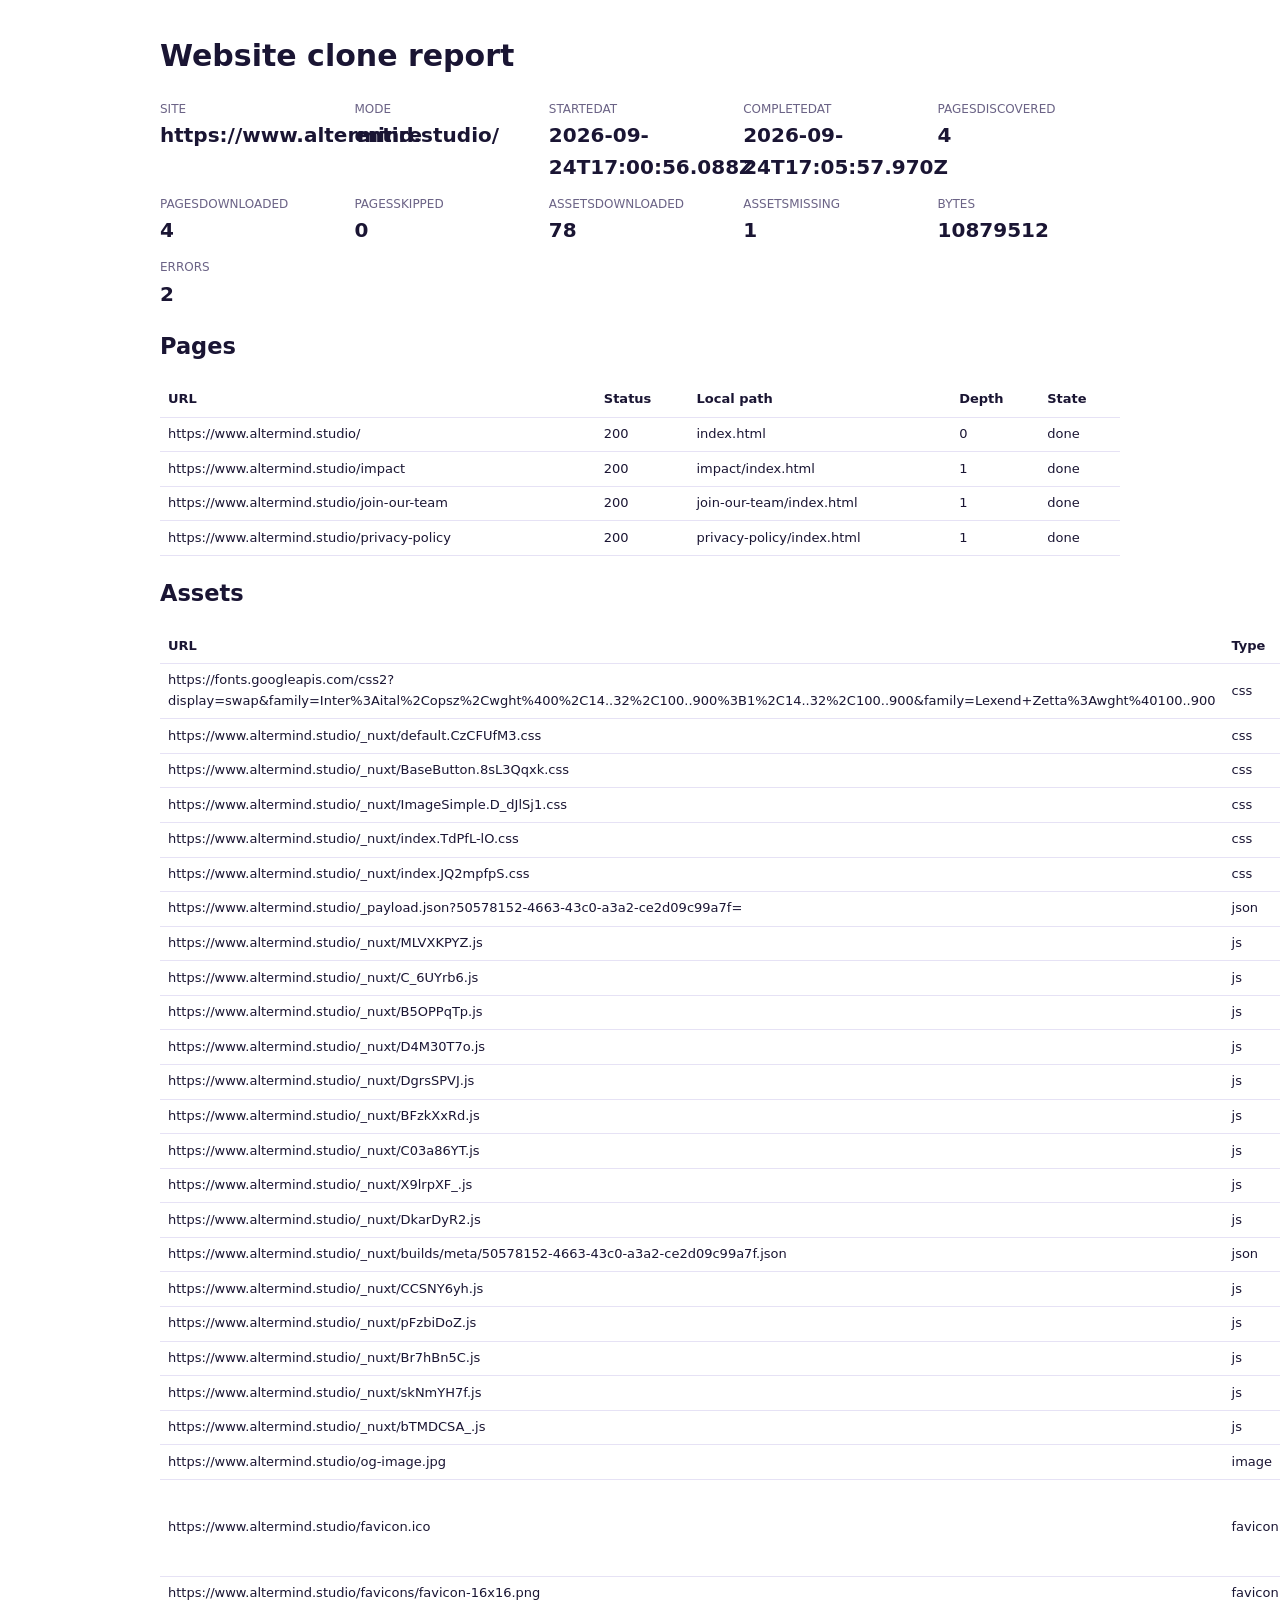
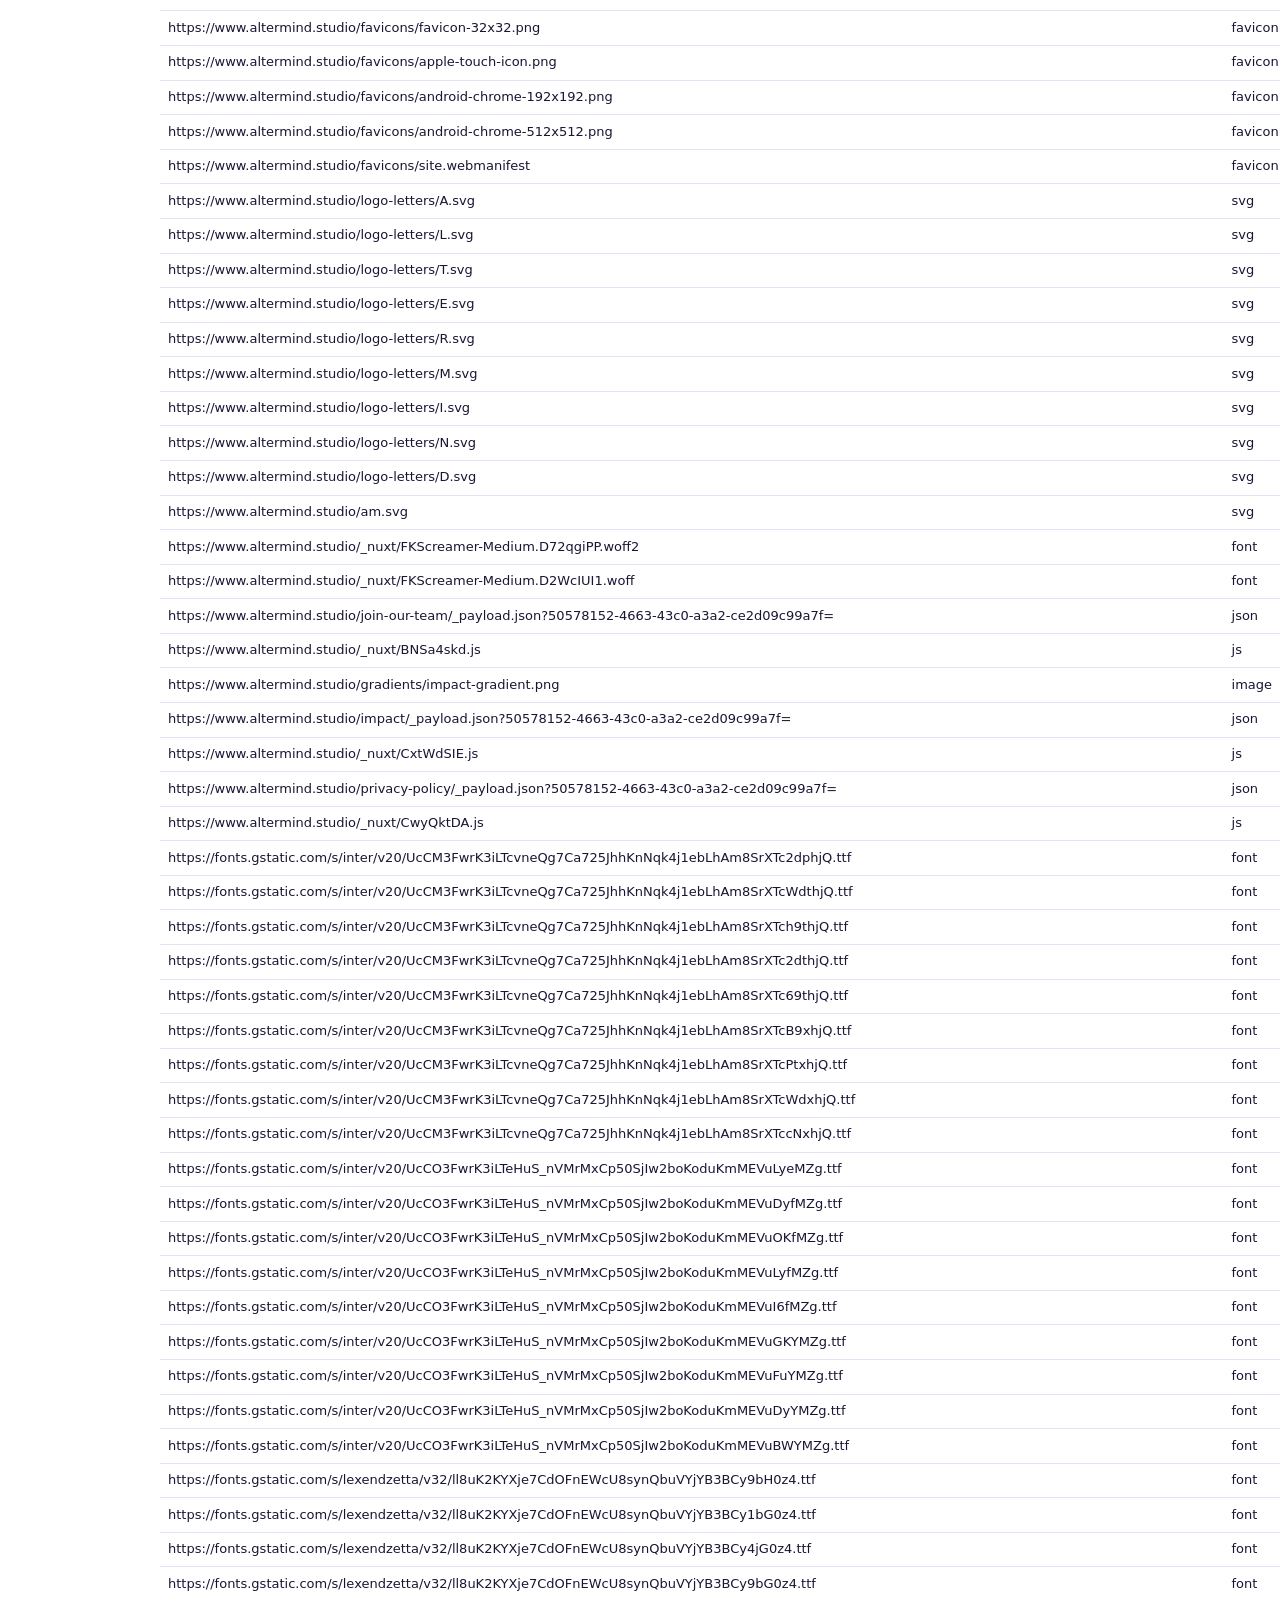
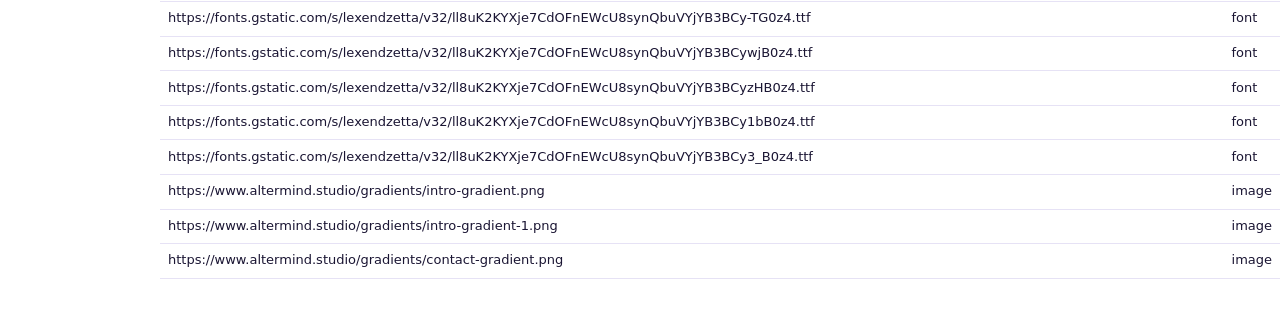
<file: clone-report.html>
<!doctype html><html lang="en"><head><meta charset="utf-8"><title>Clone report</title>
<style>body{font:15px/1.6 system-ui,sans-serif;margin:2rem auto;max-width:60rem;color:#1a1533}
h1,h2{font-weight:700}table{border-collapse:collapse;width:100%;font-size:13px;margin-top:.75rem}
td,th{border-bottom:1px solid #e6e2f5;padding:.4rem .5rem;text-align:left}dl{display:grid;grid-template-columns:repeat(auto-fit,minmax(11rem,1fr));gap:.75rem}
dt{font-size:12px;text-transform:uppercase;color:#6b6386}dd{margin:0;font-size:1.25rem;font-weight:700}</style></head><body>
<h1>Website clone report</h1>
<dl><div><dt>site</dt><dd>https://www.altermind.studio/</dd></div><div><dt>mode</dt><dd>entire</dd></div><div><dt>startedAt</dt><dd>2026-09-24T17:00:56.088Z</dd></div><div><dt>completedAt</dt><dd>2026-09-24T17:05:57.970Z</dd></div><div><dt>pagesDiscovered</dt><dd>4</dd></div><div><dt>pagesDownloaded</dt><dd>4</dd></div><div><dt>pagesSkipped</dt><dd>0</dd></div><div><dt>assetsDownloaded</dt><dd>78</dd></div><div><dt>assetsMissing</dt><dd>1</dd></div><div><dt>bytes</dt><dd>10879512</dd></div><div><dt>errors</dt><dd>2</dd></div></dl>
<h2>Pages</h2><table><tr><th>URL</th><th>Status</th><th>Local path</th><th>Depth</th><th>State</th></tr>
<tr><td>https://www.altermind.studio/</td><td>200</td><td>index.html</td><td>0</td><td>done</td></tr><tr><td>https://www.altermind.studio/impact</td><td>200</td><td>impact/index.html</td><td>1</td><td>done</td></tr><tr><td>https://www.altermind.studio/join-our-team</td><td>200</td><td>join-our-team/index.html</td><td>1</td><td>done</td></tr><tr><td>https://www.altermind.studio/privacy-policy</td><td>200</td><td>privacy-policy/index.html</td><td>1</td><td>done</td></tr></table>
<h2>Assets</h2><table><tr><th>URL</th><th>Type</th><th>Status</th><th>Local file</th><th>Bytes</th><th>State</th></tr>
<tr><td>https://fonts.googleapis.com/css2?display=swap&family=Inter%3Aital%2Copsz%2Cwght%400%2C14..32%2C100..900%3B1%2C14..32%2C100..900&family=Lexend+Zetta%3Awght%40100..900</td><td>css</td><td>200</td><td>assets/css/css2.css</td><td>6255</td><td>done</td></tr><tr><td>https://www.altermind.studio/_nuxt/default.CzCFUfM3.css</td><td>css</td><td>200</td><td>assets/css/default.CzCFUfM3.css</td><td>1296</td><td>done</td></tr><tr><td>https://www.altermind.studio/_nuxt/BaseButton.8sL3Qqxk.css</td><td>css</td><td>200</td><td>assets/css/BaseButton.8sL3Qqxk.css</td><td>491</td><td>done</td></tr><tr><td>https://www.altermind.studio/_nuxt/ImageSimple.D_dJlSj1.css</td><td>css</td><td>200</td><td>assets/css/ImageSimple.D_dJlSj1.css</td><td>91</td><td>done</td></tr><tr><td>https://www.altermind.studio/_nuxt/index.TdPfL-lO.css</td><td>css</td><td>200</td><td>assets/css/index.TdPfL-lO.css</td><td>2000</td><td>done</td></tr><tr><td>https://www.altermind.studio/_nuxt/index.JQ2mpfpS.css</td><td>css</td><td>200</td><td>assets/css/index.JQ2mpfpS.css</td><td>976</td><td>done</td></tr><tr><td>https://www.altermind.studio/_payload.json?50578152-4663-43c0-a3a2-ce2d09c99a7f=</td><td>json</td><td>200</td><td>assets/data/_payload.json</td><td>69</td><td>done</td></tr><tr><td>https://www.altermind.studio/_nuxt/MLVXKPYZ.js</td><td>js</td><td>200</td><td>assets/js/MLVXKPYZ.js</td><td>1684809</td><td>done</td></tr><tr><td>https://www.altermind.studio/_nuxt/C_6UYrb6.js</td><td>js</td><td>200</td><td>assets/js/C_6UYrb6.js</td><td>29686</td><td>done</td></tr><tr><td>https://www.altermind.studio/_nuxt/B5OPPqTp.js</td><td>js</td><td>200</td><td>assets/js/B5OPPqTp.js</td><td>1066</td><td>done</td></tr><tr><td>https://www.altermind.studio/_nuxt/D4M30T7o.js</td><td>js</td><td>200</td><td>assets/js/D4M30T7o.js</td><td>1391</td><td>done</td></tr><tr><td>https://www.altermind.studio/_nuxt/DgrsSPVJ.js</td><td>js</td><td>200</td><td>assets/js/DgrsSPVJ.js</td><td>558</td><td>done</td></tr><tr><td>https://www.altermind.studio/_nuxt/BFzkXxRd.js</td><td>js</td><td>200</td><td>assets/js/BFzkXxRd.js</td><td>578</td><td>done</td></tr><tr><td>https://www.altermind.studio/_nuxt/C03a86YT.js</td><td>js</td><td>200</td><td>assets/js/C03a86YT.js</td><td>167425</td><td>done</td></tr><tr><td>https://www.altermind.studio/_nuxt/X9lrpXF_.js</td><td>js</td><td>200</td><td>assets/js/X9lrpXF_.js</td><td>6211</td><td>done</td></tr><tr><td>https://www.altermind.studio/_nuxt/DkarDyR2.js</td><td>js</td><td>200</td><td>assets/js/DkarDyR2.js</td><td>680</td><td>done</td></tr><tr><td>https://www.altermind.studio/_nuxt/builds/meta/50578152-4663-43c0-a3a2-ce2d09c99a7f.json</td><td>json</td><td>200</td><td>assets/data/50578152-4663-43c0-a3a2-ce2d09c99a7f.json</td><td>187</td><td>done</td></tr><tr><td>https://www.altermind.studio/_nuxt/CCSNY6yh.js</td><td>js</td><td>200</td><td>assets/js/CCSNY6yh.js</td><td>1572</td><td>done</td></tr><tr><td>https://www.altermind.studio/_nuxt/pFzbiDoZ.js</td><td>js</td><td>200</td><td>assets/js/pFzbiDoZ.js</td><td>760775</td><td>done</td></tr><tr><td>https://www.altermind.studio/_nuxt/Br7hBn5C.js</td><td>js</td><td>200</td><td>assets/js/Br7hBn5C.js</td><td>8836</td><td>done</td></tr><tr><td>https://www.altermind.studio/_nuxt/skNmYH7f.js</td><td>js</td><td>200</td><td>assets/js/skNmYH7f.js</td><td>322</td><td>done</td></tr><tr><td>https://www.altermind.studio/_nuxt/bTMDCSA_.js</td><td>js</td><td>200</td><td>assets/js/bTMDCSA_.js</td><td>3410</td><td>done</td></tr><tr><td>https://www.altermind.studio/og-image.jpg</td><td>image</td><td>200</td><td>assets/images/og-image.jpg</td><td>138008</td><td>done</td></tr><tr><td>https://www.altermind.studio/favicon.ico</td><td>favicon</td><td>404</td><td>—</td><td>0</td><td>failed — HTTP 404</td></tr><tr><td>https://www.altermind.studio/favicons/favicon-16x16.png</td><td>favicon</td><td>200</td><td>assets/icons/favicon-16x16.png</td><td>314</td><td>done</td></tr><tr><td>https://www.altermind.studio/favicons/favicon-32x32.png</td><td>favicon</td><td>200</td><td>assets/icons/favicon-32x32.png</td><td>714</td><td>done</td></tr><tr><td>https://www.altermind.studio/favicons/apple-touch-icon.png</td><td>favicon</td><td>200</td><td>assets/icons/apple-touch-icon.png</td><td>5859</td><td>done</td></tr><tr><td>https://www.altermind.studio/favicons/android-chrome-192x192.png</td><td>favicon</td><td>200</td><td>assets/icons/android-chrome-192x192.png</td><td>6224</td><td>done</td></tr><tr><td>https://www.altermind.studio/favicons/android-chrome-512x512.png</td><td>favicon</td><td>200</td><td>assets/icons/android-chrome-512x512.png</td><td>18450</td><td>done</td></tr><tr><td>https://www.altermind.studio/favicons/site.webmanifest</td><td>favicon</td><td>200</td><td>assets/icons/site.webmanifest</td><td>263</td><td>done</td></tr><tr><td>https://www.altermind.studio/logo-letters/A.svg</td><td>svg</td><td>200</td><td>assets/images/A.svg</td><td>6758</td><td>done</td></tr><tr><td>https://www.altermind.studio/logo-letters/L.svg</td><td>svg</td><td>200</td><td>assets/images/L.svg</td><td>6811</td><td>done</td></tr><tr><td>https://www.altermind.studio/logo-letters/T.svg</td><td>svg</td><td>200</td><td>assets/images/T.svg</td><td>6818</td><td>done</td></tr><tr><td>https://www.altermind.studio/logo-letters/E.svg</td><td>svg</td><td>200</td><td>assets/images/E.svg</td><td>6827</td><td>done</td></tr><tr><td>https://www.altermind.studio/logo-letters/R.svg</td><td>svg</td><td>200</td><td>assets/images/R.svg</td><td>6835</td><td>done</td></tr><tr><td>https://www.altermind.studio/logo-letters/M.svg</td><td>svg</td><td>200</td><td>assets/images/M.svg</td><td>7270</td><td>done</td></tr><tr><td>https://www.altermind.studio/logo-letters/I.svg</td><td>svg</td><td>200</td><td>assets/images/I.svg</td><td>5476</td><td>done</td></tr><tr><td>https://www.altermind.studio/logo-letters/N.svg</td><td>svg</td><td>200</td><td>assets/images/N.svg</td><td>5500</td><td>done</td></tr><tr><td>https://www.altermind.studio/logo-letters/D.svg</td><td>svg</td><td>200</td><td>assets/images/D.svg</td><td>5536</td><td>done</td></tr><tr><td>https://www.altermind.studio/am.svg</td><td>svg</td><td>200</td><td>assets/images/am.svg</td><td>7741</td><td>done</td></tr><tr><td>https://www.altermind.studio/_nuxt/FKScreamer-Medium.D72qgiPP.woff2</td><td>font</td><td>200</td><td>assets/fonts/FKScreamer-Medium.D72qgiPP.woff2</td><td>28940</td><td>done</td></tr><tr><td>https://www.altermind.studio/_nuxt/FKScreamer-Medium.D2WcIUI1.woff</td><td>font</td><td>200</td><td>assets/fonts/FKScreamer-Medium.D2WcIUI1.woff</td><td>40884</td><td>done</td></tr><tr><td>https://www.altermind.studio/join-our-team/_payload.json?50578152-4663-43c0-a3a2-ce2d09c99a7f=</td><td>json</td><td>200</td><td>assets/data/_payload-2.json</td><td>69</td><td>done</td></tr><tr><td>https://www.altermind.studio/_nuxt/BNSa4skd.js</td><td>js</td><td>200</td><td>assets/js/BNSa4skd.js</td><td>2900</td><td>done</td></tr><tr><td>https://www.altermind.studio/gradients/impact-gradient.png</td><td>image</td><td>200</td><td>assets/images/impact-gradient.png</td><td>228102</td><td>done</td></tr><tr><td>https://www.altermind.studio/impact/_payload.json?50578152-4663-43c0-a3a2-ce2d09c99a7f=</td><td>json</td><td>200</td><td>assets/data/_payload-3.json</td><td>69</td><td>done</td></tr><tr><td>https://www.altermind.studio/_nuxt/CxtWdSIE.js</td><td>js</td><td>200</td><td>assets/js/CxtWdSIE.js</td><td>17747</td><td>done</td></tr><tr><td>https://www.altermind.studio/privacy-policy/_payload.json?50578152-4663-43c0-a3a2-ce2d09c99a7f=</td><td>json</td><td>200</td><td>assets/data/_payload-4.json</td><td>69</td><td>done</td></tr><tr><td>https://www.altermind.studio/_nuxt/CwyQktDA.js</td><td>js</td><td>200</td><td>assets/js/CwyQktDA.js</td><td>6688</td><td>done</td></tr><tr><td>https://fonts.gstatic.com/s/inter/v20/UcCM3FwrK3iLTcvneQg7Ca725JhhKnNqk4j1ebLhAm8SrXTc2dphjQ.ttf</td><td>font</td><td>200</td><td>assets/fonts/UcCM3FwrK3iLTcvneQg7Ca725JhhKnNqk4j1ebLhAm8SrXTc2dphjQ.ttf</td><td>329124</td><td>done</td></tr><tr><td>https://fonts.gstatic.com/s/inter/v20/UcCM3FwrK3iLTcvneQg7Ca725JhhKnNqk4j1ebLhAm8SrXTcWdthjQ.ttf</td><td>font</td><td>200</td><td>assets/fonts/UcCM3FwrK3iLTcvneQg7Ca725JhhKnNqk4j1ebLhAm8SrXTcWdthjQ.ttf</td><td>329392</td><td>done</td></tr><tr><td>https://fonts.gstatic.com/s/inter/v20/UcCM3FwrK3iLTcvneQg7Ca725JhhKnNqk4j1ebLhAm8SrXTch9thjQ.ttf</td><td>font</td><td>200</td><td>assets/fonts/UcCM3FwrK3iLTcvneQg7Ca725JhhKnNqk4j1ebLhAm8SrXTch9thjQ.ttf</td><td>329212</td><td>done</td></tr><tr><td>https://fonts.gstatic.com/s/inter/v20/UcCM3FwrK3iLTcvneQg7Ca725JhhKnNqk4j1ebLhAm8SrXTc2dthjQ.ttf</td><td>font</td><td>200</td><td>assets/fonts/UcCM3FwrK3iLTcvneQg7Ca725JhhKnNqk4j1ebLhAm8SrXTc2dthjQ.ttf</td><td>328252</td><td>done</td></tr><tr><td>https://fonts.gstatic.com/s/inter/v20/UcCM3FwrK3iLTcvneQg7Ca725JhhKnNqk4j1ebLhAm8SrXTc69thjQ.ttf</td><td>font</td><td>200</td><td>assets/fonts/UcCM3FwrK3iLTcvneQg7Ca725JhhKnNqk4j1ebLhAm8SrXTc69thjQ.ttf</td><td>328764</td><td>done</td></tr><tr><td>https://fonts.gstatic.com/s/inter/v20/UcCM3FwrK3iLTcvneQg7Ca725JhhKnNqk4j1ebLhAm8SrXTcB9xhjQ.ttf</td><td>font</td><td>200</td><td>assets/fonts/UcCM3FwrK3iLTcvneQg7Ca725JhhKnNqk4j1ebLhAm8SrXTcB9xhjQ.ttf</td><td>329620</td><td>done</td></tr><tr><td>https://fonts.gstatic.com/s/inter/v20/UcCM3FwrK3iLTcvneQg7Ca725JhhKnNqk4j1ebLhAm8SrXTcPtxhjQ.ttf</td><td>font</td><td>200</td><td>assets/fonts/UcCM3FwrK3iLTcvneQg7Ca725JhhKnNqk4j1ebLhAm8SrXTcPtxhjQ.ttf</td><td>330132</td><td>done</td></tr><tr><td>https://fonts.gstatic.com/s/inter/v20/UcCM3FwrK3iLTcvneQg7Ca725JhhKnNqk4j1ebLhAm8SrXTcWdxhjQ.ttf</td><td>font</td><td>200</td><td>assets/fonts/UcCM3FwrK3iLTcvneQg7Ca725JhhKnNqk4j1ebLhAm8SrXTcWdxhjQ.ttf</td><td>331020</td><td>done</td></tr><tr><td>https://fonts.gstatic.com/s/inter/v20/UcCM3FwrK3iLTcvneQg7Ca725JhhKnNqk4j1ebLhAm8SrXTccNxhjQ.ttf</td><td>font</td><td>200</td><td>assets/fonts/UcCM3FwrK3iLTcvneQg7Ca725JhhKnNqk4j1ebLhAm8SrXTccNxhjQ.ttf</td><td>331044</td><td>done</td></tr><tr><td>https://fonts.gstatic.com/s/inter/v20/UcCO3FwrK3iLTeHuS_nVMrMxCp50SjIw2boKoduKmMEVuLyeMZg.ttf</td><td>font</td><td>200</td><td>assets/fonts/UcCO3FwrK3iLTeHuS_nVMrMxCp50SjIw2boKoduKmMEVuLyeMZg.ttf</td><td>325028</td><td>done</td></tr><tr><td>https://fonts.gstatic.com/s/inter/v20/UcCO3FwrK3iLTeHuS_nVMrMxCp50SjIw2boKoduKmMEVuDyfMZg.ttf</td><td>font</td><td>200</td><td>assets/fonts/UcCO3FwrK3iLTeHuS_nVMrMxCp50SjIw2boKoduKmMEVuDyfMZg.ttf</td><td>325604</td><td>done</td></tr><tr><td>https://fonts.gstatic.com/s/inter/v20/UcCO3FwrK3iLTeHuS_nVMrMxCp50SjIw2boKoduKmMEVuOKfMZg.ttf</td><td>font</td><td>200</td><td>assets/fonts/UcCO3FwrK3iLTeHuS_nVMrMxCp50SjIw2boKoduKmMEVuOKfMZg.ttf</td><td>325748</td><td>done</td></tr><tr><td>https://fonts.gstatic.com/s/inter/v20/UcCO3FwrK3iLTeHuS_nVMrMxCp50SjIw2boKoduKmMEVuLyfMZg.ttf</td><td>font</td><td>200</td><td>assets/fonts/UcCO3FwrK3iLTeHuS_nVMrMxCp50SjIw2boKoduKmMEVuLyfMZg.ttf</td><td>324820</td><td>done</td></tr><tr><td>https://fonts.gstatic.com/s/inter/v20/UcCO3FwrK3iLTeHuS_nVMrMxCp50SjIw2boKoduKmMEVuI6fMZg.ttf</td><td>font</td><td>200</td><td>assets/fonts/UcCO3FwrK3iLTeHuS_nVMrMxCp50SjIw2boKoduKmMEVuI6fMZg.ttf</td><td>325304</td><td>done</td></tr><tr><td>https://fonts.gstatic.com/s/inter/v20/UcCO3FwrK3iLTeHuS_nVMrMxCp50SjIw2boKoduKmMEVuGKYMZg.ttf</td><td>font</td><td>200</td><td>assets/fonts/UcCO3FwrK3iLTeHuS_nVMrMxCp50SjIw2boKoduKmMEVuGKYMZg.ttf</td><td>326048</td><td>done</td></tr><tr><td>https://fonts.gstatic.com/s/inter/v20/UcCO3FwrK3iLTeHuS_nVMrMxCp50SjIw2boKoduKmMEVuFuYMZg.ttf</td><td>font</td><td>200</td><td>assets/fonts/UcCO3FwrK3iLTeHuS_nVMrMxCp50SjIw2boKoduKmMEVuFuYMZg.ttf</td><td>326468</td><td>done</td></tr><tr><td>https://fonts.gstatic.com/s/inter/v20/UcCO3FwrK3iLTeHuS_nVMrMxCp50SjIw2boKoduKmMEVuDyYMZg.ttf</td><td>font</td><td>200</td><td>assets/fonts/UcCO3FwrK3iLTeHuS_nVMrMxCp50SjIw2boKoduKmMEVuDyYMZg.ttf</td><td>327324</td><td>done</td></tr><tr><td>https://fonts.gstatic.com/s/inter/v20/UcCO3FwrK3iLTeHuS_nVMrMxCp50SjIw2boKoduKmMEVuBWYMZg.ttf</td><td>font</td><td>200</td><td>assets/fonts/UcCO3FwrK3iLTeHuS_nVMrMxCp50SjIw2boKoduKmMEVuBWYMZg.ttf</td><td>327260</td><td>done</td></tr><tr><td>https://fonts.gstatic.com/s/lexendzetta/v32/ll8uK2KYXje7CdOFnEWcU8synQbuVYjYB3BCy9bH0z4.ttf</td><td>font</td><td>200</td><td>assets/fonts/ll8uK2KYXje7CdOFnEWcU8synQbuVYjYB3BCy9bH0z4.ttf</td><td>71536</td><td>done</td></tr><tr><td>https://fonts.gstatic.com/s/lexendzetta/v32/ll8uK2KYXje7CdOFnEWcU8synQbuVYjYB3BCy1bG0z4.ttf</td><td>font</td><td>200</td><td>assets/fonts/ll8uK2KYXje7CdOFnEWcU8synQbuVYjYB3BCy1bG0z4.ttf</td><td>71876</td><td>done</td></tr><tr><td>https://fonts.gstatic.com/s/lexendzetta/v32/ll8uK2KYXje7CdOFnEWcU8synQbuVYjYB3BCy4jG0z4.ttf</td><td>font</td><td>200</td><td>assets/fonts/ll8uK2KYXje7CdOFnEWcU8synQbuVYjYB3BCy4jG0z4.ttf</td><td>71928</td><td>done</td></tr><tr><td>https://fonts.gstatic.com/s/lexendzetta/v32/ll8uK2KYXje7CdOFnEWcU8synQbuVYjYB3BCy9bG0z4.ttf</td><td>font</td><td>200</td><td>assets/fonts/ll8uK2KYXje7CdOFnEWcU8synQbuVYjYB3BCy9bG0z4.ttf</td><td>71540</td><td>done</td></tr><tr><td>https://fonts.gstatic.com/s/lexendzetta/v32/ll8uK2KYXje7CdOFnEWcU8synQbuVYjYB3BCy-TG0z4.ttf</td><td>font</td><td>200</td><td>assets/fonts/ll8uK2KYXje7CdOFnEWcU8synQbuVYjYB3BCy-TG0z4.ttf</td><td>71896</td><td>done</td></tr><tr><td>https://fonts.gstatic.com/s/lexendzetta/v32/ll8uK2KYXje7CdOFnEWcU8synQbuVYjYB3BCywjB0z4.ttf</td><td>font</td><td>200</td><td>assets/fonts/ll8uK2KYXje7CdOFnEWcU8synQbuVYjYB3BCywjB0z4.ttf</td><td>71932</td><td>done</td></tr><tr><td>https://fonts.gstatic.com/s/lexendzetta/v32/ll8uK2KYXje7CdOFnEWcU8synQbuVYjYB3BCyzHB0z4.ttf</td><td>font</td><td>200</td><td>assets/fonts/ll8uK2KYXje7CdOFnEWcU8synQbuVYjYB3BCyzHB0z4.ttf</td><td>71880</td><td>done</td></tr><tr><td>https://fonts.gstatic.com/s/lexendzetta/v32/ll8uK2KYXje7CdOFnEWcU8synQbuVYjYB3BCy1bB0z4.ttf</td><td>font</td><td>200</td><td>assets/fonts/ll8uK2KYXje7CdOFnEWcU8synQbuVYjYB3BCy1bB0z4.ttf</td><td>71852</td><td>done</td></tr><tr><td>https://fonts.gstatic.com/s/lexendzetta/v32/ll8uK2KYXje7CdOFnEWcU8synQbuVYjYB3BCy3_B0z4.ttf</td><td>font</td><td>200</td><td>assets/fonts/ll8uK2KYXje7CdOFnEWcU8synQbuVYjYB3BCy3_B0z4.ttf</td><td>71736</td><td>done</td></tr><tr><td>https://www.altermind.studio/gradients/intro-gradient.png</td><td>image</td><td>200</td><td>assets/images/intro-gradient.png</td><td>161478</td><td>done</td></tr><tr><td>https://www.altermind.studio/gradients/intro-gradient-1.png</td><td>image</td><td>200</td><td>assets/images/intro-gradient-1.png</td><td>71822</td><td>done</td></tr><tr><td>https://www.altermind.studio/gradients/contact-gradient.png</td><td>image</td><td>200</td><td>assets/images/contact-gradient.png</td><td>683188</td><td>done</td></tr></table>
</body></html>
</file>
<file: assets/css/css2.css>
@font-face {
  font-family: 'Inter';
  font-style: italic;
  font-weight: 100;
  font-display: swap;
  src: url("../fonts/UcCM3FwrK3iLTcvneQg7Ca725JhhKnNqk4j1ebLhAm8SrXTc2dphjQ.ttf") format('truetype');
}
@font-face {
  font-family: 'Inter';
  font-style: italic;
  font-weight: 200;
  font-display: swap;
  src: url("../fonts/UcCM3FwrK3iLTcvneQg7Ca725JhhKnNqk4j1ebLhAm8SrXTcWdthjQ.ttf") format('truetype');
}
@font-face {
  font-family: 'Inter';
  font-style: italic;
  font-weight: 300;
  font-display: swap;
  src: url("../fonts/UcCM3FwrK3iLTcvneQg7Ca725JhhKnNqk4j1ebLhAm8SrXTch9thjQ.ttf") format('truetype');
}
@font-face {
  font-family: 'Inter';
  font-style: italic;
  font-weight: 400;
  font-display: swap;
  src: url("../fonts/UcCM3FwrK3iLTcvneQg7Ca725JhhKnNqk4j1ebLhAm8SrXTc2dthjQ.ttf") format('truetype');
}
@font-face {
  font-family: 'Inter';
  font-style: italic;
  font-weight: 500;
  font-display: swap;
  src: url("../fonts/UcCM3FwrK3iLTcvneQg7Ca725JhhKnNqk4j1ebLhAm8SrXTc69thjQ.ttf") format('truetype');
}
@font-face {
  font-family: 'Inter';
  font-style: italic;
  font-weight: 600;
  font-display: swap;
  src: url("../fonts/UcCM3FwrK3iLTcvneQg7Ca725JhhKnNqk4j1ebLhAm8SrXTcB9xhjQ.ttf") format('truetype');
}
@font-face {
  font-family: 'Inter';
  font-style: italic;
  font-weight: 700;
  font-display: swap;
  src: url("../fonts/UcCM3FwrK3iLTcvneQg7Ca725JhhKnNqk4j1ebLhAm8SrXTcPtxhjQ.ttf") format('truetype');
}
@font-face {
  font-family: 'Inter';
  font-style: italic;
  font-weight: 800;
  font-display: swap;
  src: url("../fonts/UcCM3FwrK3iLTcvneQg7Ca725JhhKnNqk4j1ebLhAm8SrXTcWdxhjQ.ttf") format('truetype');
}
@font-face {
  font-family: 'Inter';
  font-style: italic;
  font-weight: 900;
  font-display: swap;
  src: url("../fonts/UcCM3FwrK3iLTcvneQg7Ca725JhhKnNqk4j1ebLhAm8SrXTccNxhjQ.ttf") format('truetype');
}
@font-face {
  font-family: 'Inter';
  font-style: normal;
  font-weight: 100;
  font-display: swap;
  src: url("../fonts/UcCO3FwrK3iLTeHuS_nVMrMxCp50SjIw2boKoduKmMEVuLyeMZg.ttf") format('truetype');
}
@font-face {
  font-family: 'Inter';
  font-style: normal;
  font-weight: 200;
  font-display: swap;
  src: url("../fonts/UcCO3FwrK3iLTeHuS_nVMrMxCp50SjIw2boKoduKmMEVuDyfMZg.ttf") format('truetype');
}
@font-face {
  font-family: 'Inter';
  font-style: normal;
  font-weight: 300;
  font-display: swap;
  src: url("../fonts/UcCO3FwrK3iLTeHuS_nVMrMxCp50SjIw2boKoduKmMEVuOKfMZg.ttf") format('truetype');
}
@font-face {
  font-family: 'Inter';
  font-style: normal;
  font-weight: 400;
  font-display: swap;
  src: url("../fonts/UcCO3FwrK3iLTeHuS_nVMrMxCp50SjIw2boKoduKmMEVuLyfMZg.ttf") format('truetype');
}
@font-face {
  font-family: 'Inter';
  font-style: normal;
  font-weight: 500;
  font-display: swap;
  src: url("../fonts/UcCO3FwrK3iLTeHuS_nVMrMxCp50SjIw2boKoduKmMEVuI6fMZg.ttf") format('truetype');
}
@font-face {
  font-family: 'Inter';
  font-style: normal;
  font-weight: 600;
  font-display: swap;
  src: url("../fonts/UcCO3FwrK3iLTeHuS_nVMrMxCp50SjIw2boKoduKmMEVuGKYMZg.ttf") format('truetype');
}
@font-face {
  font-family: 'Inter';
  font-style: normal;
  font-weight: 700;
  font-display: swap;
  src: url("../fonts/UcCO3FwrK3iLTeHuS_nVMrMxCp50SjIw2boKoduKmMEVuFuYMZg.ttf") format('truetype');
}
@font-face {
  font-family: 'Inter';
  font-style: normal;
  font-weight: 800;
  font-display: swap;
  src: url("../fonts/UcCO3FwrK3iLTeHuS_nVMrMxCp50SjIw2boKoduKmMEVuDyYMZg.ttf") format('truetype');
}
@font-face {
  font-family: 'Inter';
  font-style: normal;
  font-weight: 900;
  font-display: swap;
  src: url("../fonts/UcCO3FwrK3iLTeHuS_nVMrMxCp50SjIw2boKoduKmMEVuBWYMZg.ttf") format('truetype');
}
@font-face {
  font-family: 'Lexend Zetta';
  font-style: normal;
  font-weight: 100;
  font-display: swap;
  src: url("../fonts/ll8uK2KYXje7CdOFnEWcU8synQbuVYjYB3BCy9bH0z4.ttf") format('truetype');
}
@font-face {
  font-family: 'Lexend Zetta';
  font-style: normal;
  font-weight: 200;
  font-display: swap;
  src: url("../fonts/ll8uK2KYXje7CdOFnEWcU8synQbuVYjYB3BCy1bG0z4.ttf") format('truetype');
}
@font-face {
  font-family: 'Lexend Zetta';
  font-style: normal;
  font-weight: 300;
  font-display: swap;
  src: url("../fonts/ll8uK2KYXje7CdOFnEWcU8synQbuVYjYB3BCy4jG0z4.ttf") format('truetype');
}
@font-face {
  font-family: 'Lexend Zetta';
  font-style: normal;
  font-weight: 400;
  font-display: swap;
  src: url("../fonts/ll8uK2KYXje7CdOFnEWcU8synQbuVYjYB3BCy9bG0z4.ttf") format('truetype');
}
@font-face {
  font-family: 'Lexend Zetta';
  font-style: normal;
  font-weight: 500;
  font-display: swap;
  src: url("../fonts/ll8uK2KYXje7CdOFnEWcU8synQbuVYjYB3BCy-TG0z4.ttf") format('truetype');
}
@font-face {
  font-family: 'Lexend Zetta';
  font-style: normal;
  font-weight: 600;
  font-display: swap;
  src: url("../fonts/ll8uK2KYXje7CdOFnEWcU8synQbuVYjYB3BCywjB0z4.ttf") format('truetype');
}
@font-face {
  font-family: 'Lexend Zetta';
  font-style: normal;
  font-weight: 700;
  font-display: swap;
  src: url("../fonts/ll8uK2KYXje7CdOFnEWcU8synQbuVYjYB3BCyzHB0z4.ttf") format('truetype');
}
@font-face {
  font-family: 'Lexend Zetta';
  font-style: normal;
  font-weight: 800;
  font-display: swap;
  src: url("../fonts/ll8uK2KYXje7CdOFnEWcU8synQbuVYjYB3BCy1bB0z4.ttf") format('truetype');
}
@font-face {
  font-family: 'Lexend Zetta';
  font-style: normal;
  font-weight: 900;
  font-display: swap;
  src: url("../fonts/ll8uK2KYXje7CdOFnEWcU8synQbuVYjYB3BCy3_B0z4.ttf") format('truetype');
}
</file>
<file: assets/css/default.CzCFUfM3.css>
.mm-toggle__content{height:1px;position:relative;width:12px}.mm-toggle__content:after,.mm-toggle__content:before{background-color:currentColor;content:"";height:100%;left:0;position:absolute;top:0;transition:transform .75s cubic-bezier(.19,1,.22,1);width:100%}.mm-toggle__content:before{transform:rotate(0) translateY(-4px)}.mm-toggle__content:after{transform:rotate(0) translateY(4px)}.mm-toggle.is-active .mm-toggle__content:before{transform:translateY(0) rotate(45deg)}.mm-toggle.is-active .mm-toggle__content:after{transform:translateY(0) rotate(-45deg)}.sh-move{transition:opacity .35s ease-out}.sh-move.is-active{opacity:0;pointer-events:none}:root{--theme:#000;--theme-sound:#000}@media(max-width:650px){:root{--theme:#000!important}}.stop-1{stop-color:currentColor}.menu-logo{transition:opacity .3s}.menu-logo.hide{opacity:0}.signup{max-width:50.5rem}.signup__input{align-items:center;-webkit-appearance:none;-moz-appearance:none;appearance:none;border:1px solid #bcbab5;border-radius:999px;display:flex;height:6.8rem;min-width:0;padding:1rem 4rem;width:100%}.signup ::-moz-placeholder{color:#01012e}.signup ::placeholder{color:#01012e}.signup.is-active .signup__input{border-color:#5028be}.signup.is-active ::-moz-placeholder{color:#5028be}.signup.is-active ::placeholder{color:#5028be}
</file>
<file: assets/css/BaseButton.8sL3Qqxk.css>
.btn{display:inline-flex;position:relative}.btn__label{transition:transform 1s cubic-bezier(.19,1,.22,1)}.btn__label:first-child{transform:translateY(0);transition-delay:.15s}@media(hover:hover)and (pointer:fine){.btn:hover .btn__label:first-child{transform:translateY(-100%);transition-delay:0s}}.btn__label:nth-child(2){transform:translateY(100%);transition-delay:0s}@media(hover:hover)and (pointer:fine){.btn:hover .btn__label:nth-child(2){transform:translateY(0);transition-delay:.15s}}
</file>
<file: assets/css/ImageSimple.D_dJlSj1.css>
.media__image{opacity:0}.media__image.is-loaded{opacity:1;transition:opacity .5s ease-out}
</file>
<file: assets/css/index.TdPfL-lO.css>
@media(hover:none)and (max-width:600px){.start:before{background-image:url("../images/impact-gradient.png");background-position:100% 0;background-repeat:no-repeat;background-size:220%;content:"";height:150vh;mix-blend-mode:color-dodge;position:absolute;top:0;width:100vw}}.start-box{--size:82.7rem;aspect-ratio:1;height:var(--size);max-height:calc(100svh - 20rem)}.start .group .start-outer{position:absolute;--size:100vw;aspect-ratio:1}.start .group .start-outer svg{aspect-ratio:1;height:100vw;left:50%;pointer-events:none;top:50%;transform:translate(-50%,-50%);width:100vw}.start .group:hover .start-outer svg{transform:translate(-50%,-50%) scale(1.05)}.start-tablet__brain img{height:100%;left:25%;-o-object-fit:contain;object-fit:contain;-o-object-position:center right;object-position:center right;position:absolute;top:0;width:100%}@media(min-width:1100px){.start-tablet__brain img{left:10%}}@media(hover:none)and (max-width:600px){.mobile-intro:before{background-image:url("../images/intro-gradient.png");background-position:100% 0;background-repeat:no-repeat;background-size:110%;content:"";height:150vh;mix-blend-mode:color;opacity:.6;position:absolute;top:0;width:100vw;z-index:1}}@media(hover:none)and (max-width:600px){.canvas-mobile:before{background-image:url("../images/intro-gradient-1.png");background-position:300% 0;background-repeat:no-repeat;background-size:120%;content:"";height:100vh;mix-blend-mode:color-dodge;opacity:.3;position:absolute;top:0;width:100vw;z-index:1}}@media(hover:none)and (max-width:600px){.service-section{background:radial-gradient(224.68% 70.59% at 19.4% 29.41%,#e8fb4d 0,#93e933 59%,#78c22a)}}.hww-card__bord{background:linear-gradient(180deg,#607cb4 7%,#67679166 61%)}@media(hover:none)and (max-width:600px){.how-section:before{background-image:url("../images/impact-gradient.png");background-position:100% 0;background-repeat:no-repeat;background-size:220%;content:"";height:150vh;mix-blend-mode:color-dodge;position:absolute;top:0;width:100vw}}
</file>
<file: assets/css/index.JQ2mpfpS.css>
.mobile-canvas canvas{position:relative;z-index:1}.mobile-canvas:before{background-image:var(--bg-image);background-position:50% -30%;background-repeat:no-repeat;background-size:170%;content:"";height:100vh;left:50%;position:absolute;transform:translate(-50%);width:100vw;z-index:0}.section-transition{overflow:hidden;position:absolute;width:100%;z-index:100}.section-transition .item{flex-shrink:0;transform-origin:0 0}.section-transition .item:first-child{margin-right:-1px;transform:skewY(-3deg);width:10%}.section-transition .item:nth-child(2){width:15%}.section-transition .item:nth-child(3){width:50%}.section-transition .item:nth-child(4){width:30%}.contact-section{position:relative}@media(hover:none)and (max-width:600px){.contact-section:before{background-image:url("../images/contact-gradient.png");background-position:100% 0;background-repeat:no-repeat;background-size:220%;content:"";height:150vh;mix-blend-mode:color-dodge;position:absolute;top:0;width:100vw}}
</file>
